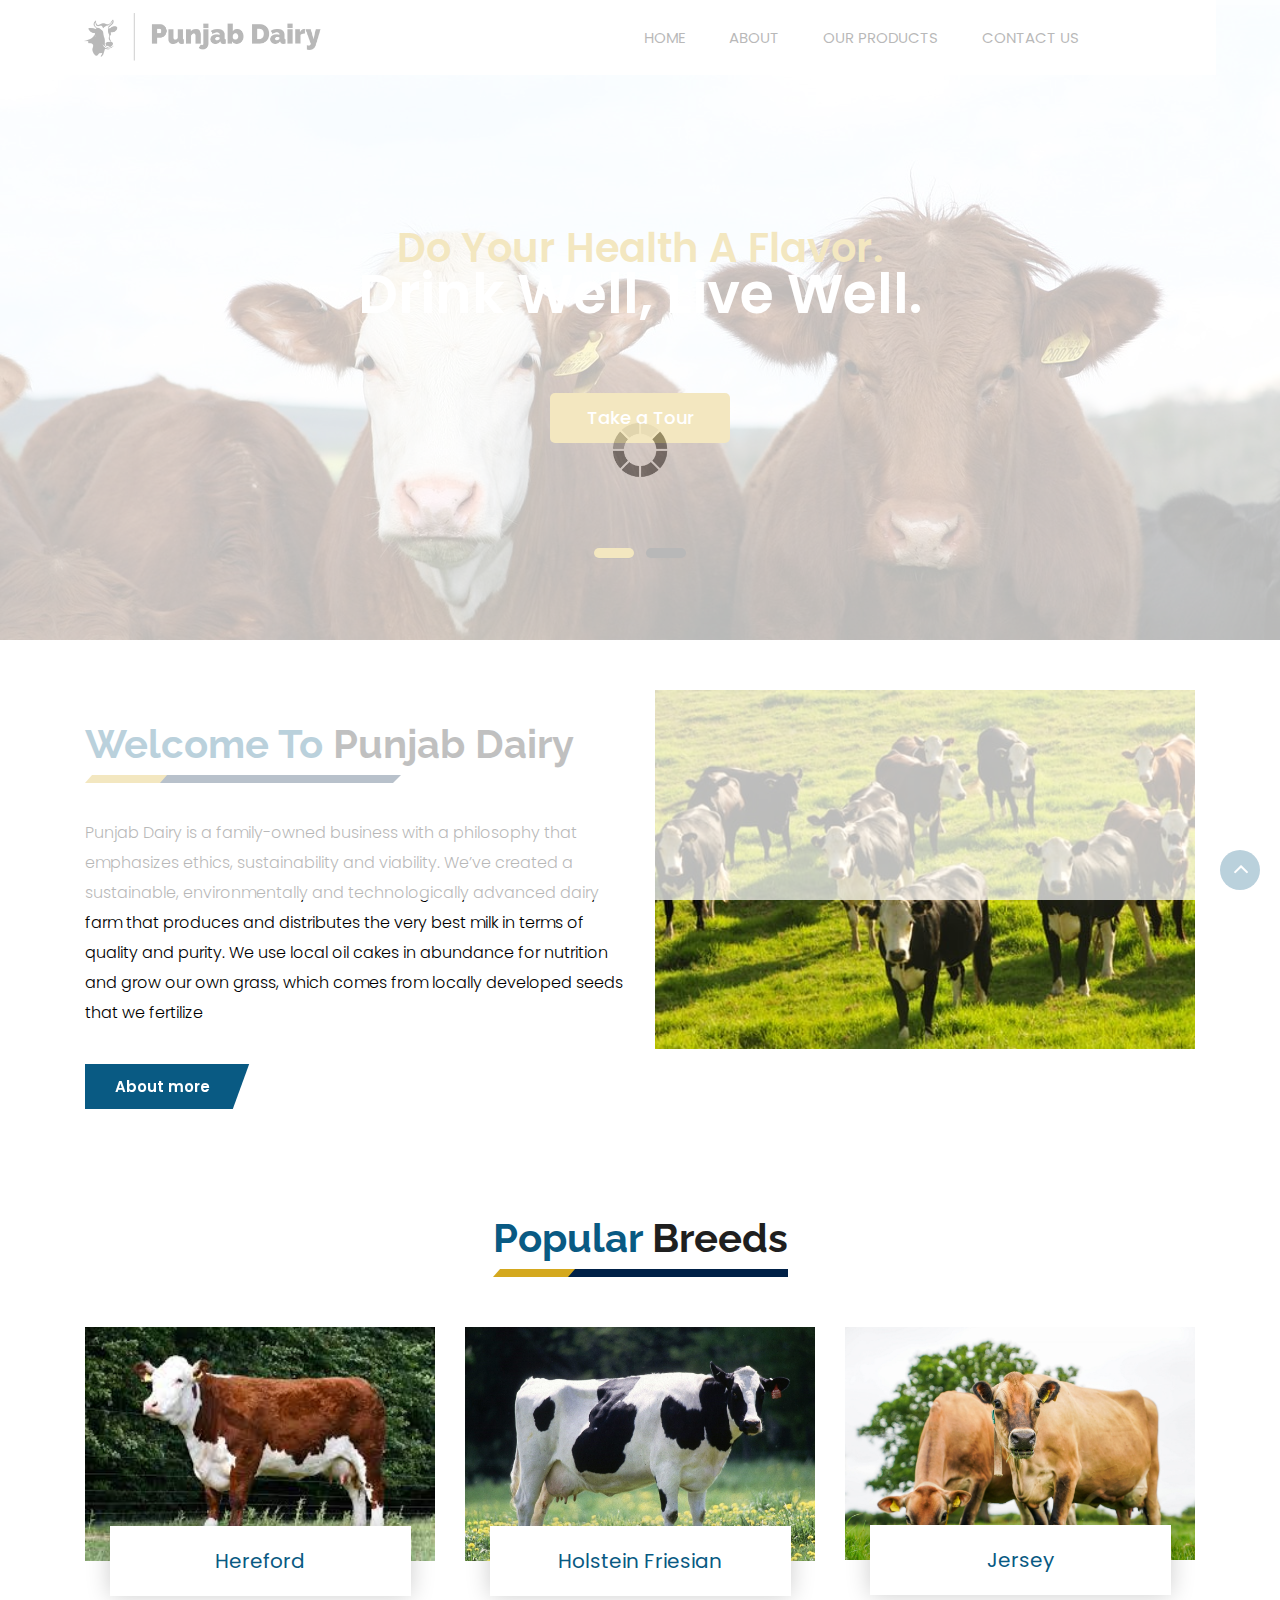
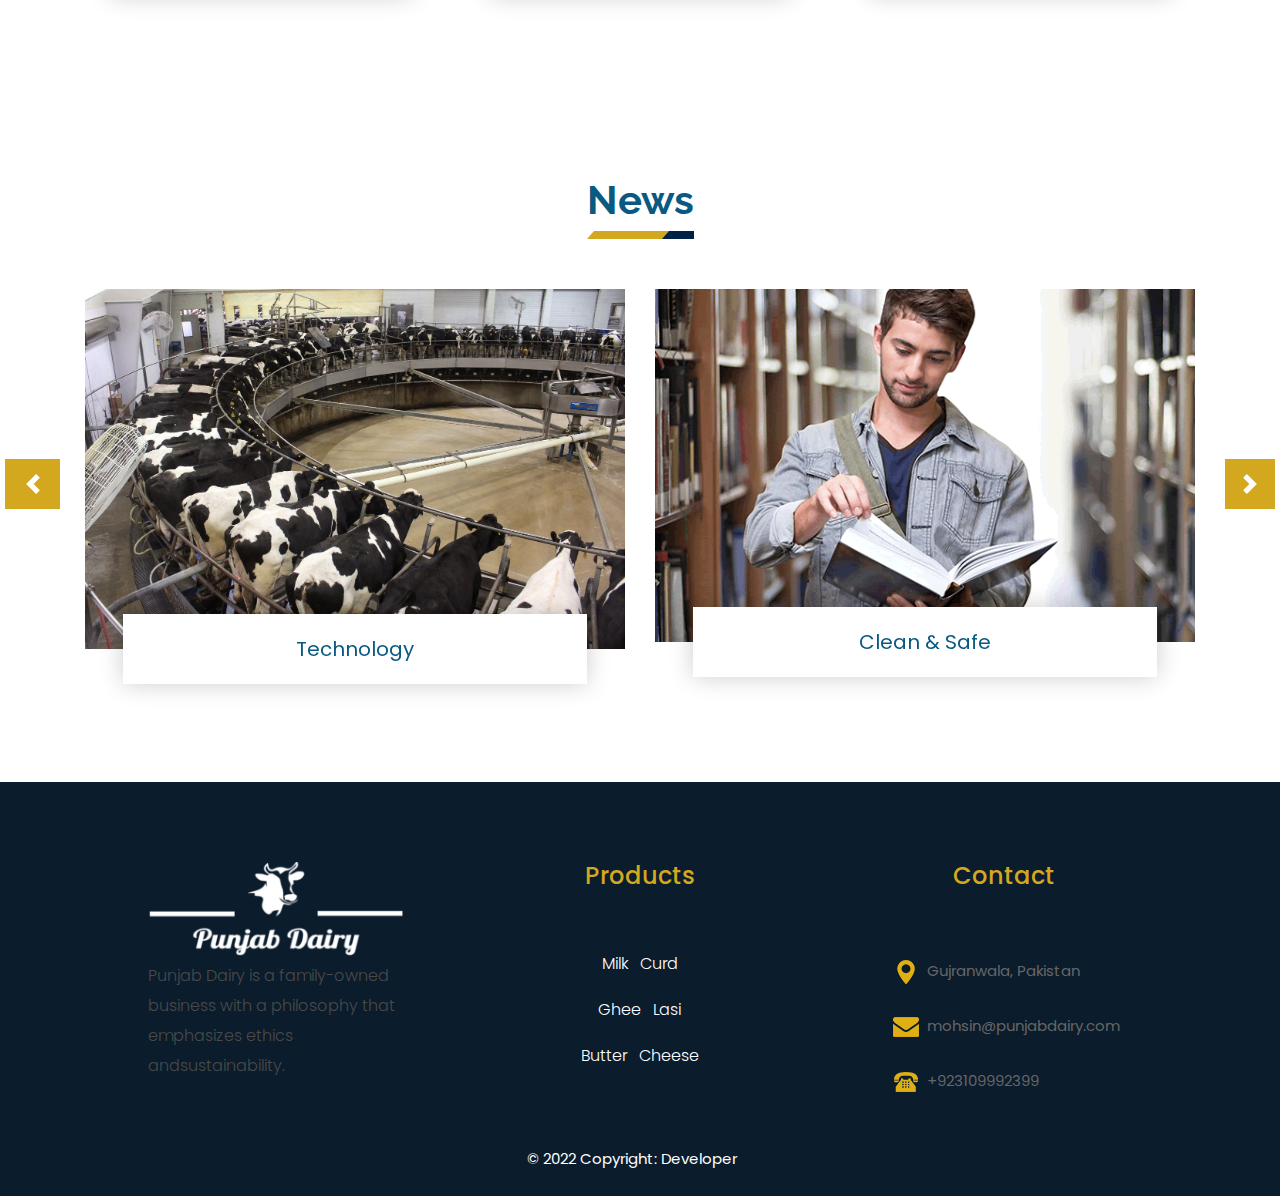
<file: index.html>
<!DOCTYPE html>
<html lang="en">
<!-- Basic -->

<head>
    <meta charset="utf-8">
    <meta http-equiv="X-UA-Compatible" content="IE=edge">

    <!-- Mobile Metas -->
    <meta name="viewport" content="width=device-width, minimum-scale=1.0, maximum-scale=1.0, user-scalable=no">

    <!-- Site Metas -->
    <title>Punjab Dairy</title>
    <link rel="icon" type="image/x-icon" href="images/footer_logo.png">
    <meta name="keywords" content="">
    <meta name="description" content="">
    <meta name="author" content="">

    <!-- Site Icons -->
    <link rel="shortcut icon" href="#" type="image/x-icon" />
    <link rel="apple-touch-icon" href="#" />

    <!-- Bootstrap CSS -->
    <link rel="stylesheet" href="css/bootstrap.min.css" />
    <!-- Pogo Slider CSS -->
    <link rel="stylesheet" href="css/pogo-slider.min.css" />
    <!-- Site CSS -->
    <link rel="stylesheet" href="css/style.css" />
    <!-- Responsive CSS -->
    <link rel="stylesheet" href="css/responsive.css" />
    <!-- Custom CSS -->
    <link rel="stylesheet" href="css/custom.css" />

    <!--[if lt IE 9]>
      <script src="https://oss.maxcdn.com/libs/html5shiv/3.7.0/html5shiv.js"></script>
      <script src="https://oss.maxcdn.com/libs/respond.js/1.4.2/respond.min.js"></script>
    <![endif]-->

</head>

<body id="home" data-spy="scroll" data-target="#navbar-wd" data-offset="98">

    <!-- LOADER -->
    <div id="preloader">
        <div class="loader">
            <img src="images/loader.gif" alt="#" />
        </div>
    </div>
    <!-- END LOADER -->
    <!-- ok -->
    <!-- Start header -->
    <header class="top-header">
        <nav class="navbar header-nav navbar-expand-lg">
            <div class="container-fluid">
                <a class="navbar-brand" href="index.html"><img src="images/logo.png" alt="image"></a>

                <div class="collapse navbar-collapse justify-content-end" id="navbar-wd">
                    <ul class="navbar-nav">
                        <li><a class="nav-link active" href="index.html">Home</a></li>
                        <li><a class="nav-link" href="about.html">About</a></li>
                        <li><a class="nav-link" href="products.html">Our Products</a></li>
						<li><a class="nav-link" href="contact.html">Contact us</a></li>
                    </ul>
                </div>
            </div>
        </nav>
    </header>
    <!-- End header -->

    <!-- Start Banner -->
    <div class="ulockd-home-slider">
        <div class="container-fluid">
            <div class="row">
                <div class="pogoSlider" id="js-main-slider">
                    <div class="pogoSlider-slide" style="background-image:url(images/cow1.png);">
                        <div class="container">
                            <div class="row">
                                <div class="col-md-12">
                                    <div class="slide_text">
                                        <h3><span  class="theme_color">Do Your Health A Flavor.
                                            </span><br>Drink Well, Live Well. </h3>
                                        
                                        <br>
                                        <div class="full center">
										    <a class="contact_bt" href="contact.html">Take a Tour</a>
										</div>
                                    </div>
                                </div>
                            </div>
                        </div>
                    </div>
                    <div class="pogoSlider-slide" style="background-image:url(images/cow2.png);">
                        <div class="container">
                            <div class="row">
                                <div class="col-md-12">
                                    <div class="slide_text">
                                        <h3><span span class="theme_color">Milk for a stronger tomorrow</span><br>you can have here</h3>
                                        
                                        <br>
                                        <div class="full center">
										    <a class="contact_bt" href="contact.html">Take a Tour</a>
										</div>
                                    </div>
                                </div>
                            </div>
                        </div>
                    </div>
                </div>
                <!-- .pogoSlider -->
            </div>
        </div>
    </div>
    <!-- End Banner -->

	<!-- section -->
    <div class="section margin-top_50">
        <div class="container">
            <div class="row">
                <div class="col-md-6 layout_padding_2">
                    <div class="full">
                        <div class="heading_main text_align_left">
						   <h2><span>Welcome To</span> Punjab Dairy</h2>
                        </div>
						<div class="full">
						  <p style="color: black;">Punjab Dairy is a family-owned business with a philosophy that emphasizes ethics, sustainability and viability. We’ve created a sustainable, environmentally and technologically advanced dairy farm that produces and distributes the very best milk in terms of quality and purity. We use local oil cakes in abundance for nutrition and grow our own grass, which comes from locally developed seeds that we fertilize
                        </p>
                        <!-- <label for="myfile">Select a file:</label>
                        <input type="file" id="myfile" name="myfile"> -->
						</div>
						<div class="full">
						   <a class="hvr-radial-out button-theme" href="#">About more</a>
						</div>
                    </div>
                </div>
				<div class="col-md-6">
                    <div class="full">
                        <img src="images/img2.jpg" alt="#" />
                    
                    </div>
                </div>
            </div>
        </div>
    </div>
	<!-- end section -->

	<!-- section -->
    <div class="section layout_padding">
        <div class="container">
            <div class="row">
                <div class="col-md-12">
                    <div class="full">
                        <div class="heading_main text_align_center">
						   <h2><span>Popular </span>Breeds</h2>
                        </div>
					  </div>
                </div>
				<div class="col-md-4">
                    <div class="full blog_img_popular">
                       <img class="img-responsive img-fluid h-100" src="images/p1.jpg" alt="#" /> 
					   <h4>Hereford</h4>
                    </div>
                </div>
				<div class="col-md-4">
                    <div class="full blog_img_popular">
                        <img class="img-responsive img-fluid" src="images/p2.jpg" alt="#" />
						<h4>Holstein Friesian </h4>
                    </div>
                </div>
				<div class="col-md-4">
                    <div class="full blog_img_popular">
                        <img class="img-responsive img-fluid" src="images/p3.png" alt="#" />
						<h4>Jersey </h4>
                    </div>
                </div>
            </div>
        </div>
    </div>
	<!-- end section -->



    <!-- section -->
    <div class="section layout_padding padding_bottom-0">
        <div class="container">
            <div class="row">
                <div class="col-md-12">
                    <div class="full">
                        <div class="heading_main text_align_center">
						   <h2><span>News</span></h2>
                        </div>
					  </div>
                </div>
			  </div>
               <div class="row">
                <div class="col-lg-12">
                    <div id="demo" class="carousel slide" data-ride="carousel">

                        <!-- The slideshow -->
                        <div class="carousel-inner">
                            <div class="carousel-item active">
                                <div class="row">
                                    <div class="col-lg-6 col-md-6 col-sm-12">
									   <div class="full blog_img_popular">
                                          <img class="img-responsive" src="images/img9.jpg" alt="#" />
										  <h4>Technology</h4>
										</div>
                                    </div>
                                   
                                    <div class="col-lg-6 col-md-6 col-sm-12">
                                        <div class="full blog_img_popular">
                                          <img class="img-responsive" src="images/img8.png" alt="#" />
										  <h4>Clean & Safe</h4>
										 
										</div>
                                    </div>
                                </div>
                            </div>
                            <div class="carousel-item">
                                <div class="row">
                                    <div class="col-lg-6 col-md-6 col-sm-12">
									   <div class="full blog_img_popular">
                                          <img class="img-responsive" src="images/img9.jpg" alt="#" />
										  <h4>Technology</h4>
										
										</div>
                                    </div>
                                    <div class="col-lg-6 col-md-6 col-sm-12">
                                        <div class="full blog_img_popular">
                                          <img class="img-responsive" src="images/img8.png" alt="#" />
										  <h4>Clean & Safe</h4>
										
										</div>
                                    </div>
                                </div>
                            </div>
                        </div>

                        <!-- Left and right controls -->
                        <a class="carousel-control-prev" href="#demo" data-slide="prev">
                            <span class="carousel-control-prev-icon"></span>
                        </a>
                        <a class="carousel-control-next" href="#demo" data-slide="next">
                            <span class="carousel-control-next-icon"></span>
                        </a>

                    </div>
                </div>

            </div>			  
           </div>
        </div>
	<!-- end section -->

    <footer class="page-footer font-small unique-color-dark bg-black" style="background-color: #0b1c2c;">


        <!-- Footer Links -->
        <div class="container text-center text-md-left" >
      
          <!-- Grid row -->
          <div class="row mt-5">
      
            <!-- Grid column -->
            <div class="col-md-4 col-lg-4 col-xl-3 mx-auto mb-4" style="margin-top: 7%;">

                <a href="index.html" class="footer-logo">
                    <img src="images/footer_logo.png" alt="footer_logo" class="img-fluid">
                </a>
                <p class="footer-info-text">
                    Punjab Dairy is a family-owned business with a philosophy that emphasizes ethics andsustainability.
                </p>

                 <!-- End Social link -->

     
            <!-- Grid column -->
      
        
          </div>

           <!-- Grid column -->
        <div class="col-md-3 col-lg-2 col-xl-2 mx-auto mb-4" style="margin-top: 7%;">
            <h6 class="h4  text-center" style="color: #d4a81e;">Products</h6>
           
            <p class="text-center mt-5">
              <a href="products.html" class="text-white ">Milk</a>
              <a href="products.html" class="text-white ml-2">Curd</a>
            </p>
            <p class="text-center ">
              <a href="products.html" class="text-white">Ghee</a>
              <a href="products.html" class="text-white ml-2">Lasi</a>
            </p>

            <p class="text-center ">
                <a href="products.html" class="text-white">Butter</a>
                <a href="products.html" class="text-white ml-2">Cheese</a>
              </p>

        </div>
        <!-- Grid column -->
                   <!-- Grid column -->
                   <div class="col-md-4 col-lg-3 col-xl-3 mx-auto mb-md-0 mb-4" style="margin-top: 7%;">
                    <h6 class="h4  text-center" style="color: #d4a81e;">Contact</h6>
                    
                    <ul class="full mt-5">
                      <li class=""><img class="ml-3 text-center" src="images/i5.png"><span class="ml-2 text_align_center">Gujranwala, Pakistan</li>
                        <br>
                      <li class=""><img class="ml-3 text-center" src="images/i6.png"><span class="ml-2 text-center">mohsin@punjabdairy.com</span></li>
                      <br>
                      <li class=""><img class="ml-3 text-center" src="images/i7.png"><span class="ml-2 text-center">+923109992399</span></li>
                    </ul>
                </div>
                   
 
        
                </div>

      
        </div>
        <!-- Footer Links -->
      
        <!-- Copyright -->
        <div class="footer-copyright text-center py-4 text-white mr-3">© 2022 Copyright:
          <a href="https://noman-8560.github.io/CV.github.io/cv.html" style="color: white;"> Developer</a>
        </div>
        <!-- Copyright -->
      
      </footer>
</footer>


    
    <!-- End Footer -->

    <a href="#" id="scroll-to-top" class="hvr-radial-out"><i class="fa fa-angle-up"></i></a>

    <!-- ALL JS FILES -->
    <script src="js/jquery.min.js"></script>
	<script src="js/popper.min.js"></script>
    <script src="js/bootstrap.min.js"></script>
    <!-- ALL PLUGINS -->
    <script src="js/jquery.magnific-popup.min.js"></script>
    <script src="js/jquery.pogo-slider.min.js"></script>
    <script src="js/slider-index.js"></script>
    <script src="js/smoothscroll.js"></script>
    <script src="js/form-validator.min.js"></script>
    <script src="js/contact-form-script.js"></script>
    <script src="js/isotope.min.js"></script>
    <script src="js/images-loded.min.js"></script>
    <script src="js/custom.js"></script>
	<script>
	/* counter js */

(function ($) {
	$.fn.countTo = function (options) {
		options = options || {};
		
		return $(this).each(function () {
			// set options for current element
			var settings = $.extend({}, $.fn.countTo.defaults, {
				from:            $(this).data('from'),
				to:              $(this).data('to'),
				speed:           $(this).data('speed'),
				refreshInterval: $(this).data('refresh-interval'),
				decimals:        $(this).data('decimals')
			}, options);
			
			// how many times to update the value, and how much to increment the value on each update
			var loops = Math.ceil(settings.speed / settings.refreshInterval),
				increment = (settings.to - settings.from) / loops;
			
			// references & variables that will change with each update
			var self = this,
				$self = $(this),
				loopCount = 0,
				value = settings.from,
				data = $self.data('countTo') || {};
			
			$self.data('countTo', data);
			
			// if an existing interval can be found, clear it first
			if (data.interval) {
				clearInterval(data.interval);
			}
			data.interval = setInterval(updateTimer, settings.refreshInterval);
			
			// initialize the element with the starting value
			render(value);
			
			function updateTimer() {
				value += increment;
				loopCount++;
				
				render(value);
				
				if (typeof(settings.onUpdate) == 'function') {
					settings.onUpdate.call(self, value);
				}
				
				if (loopCount >= loops) {
					// remove the interval
					$self.removeData('countTo');
					clearInterval(data.interval);
					value = settings.to;
					
					if (typeof(settings.onComplete) == 'function') {
						settings.onComplete.call(self, value);
					}
				}
			}
			
			function render(value) {
				var formattedValue = settings.formatter.call(self, value, settings);
				$self.html(formattedValue);
			}
		});
	};
	
	$.fn.countTo.defaults = {
		from: 0,               // the number the element should start at
		to: 0,                 // the number the element should end at
		speed: 1000,           // how long it should take to count between the target numbers
		refreshInterval: 100,  // how often the element should be updated
		decimals: 0,           // the number of decimal places to show
		formatter: formatter,  // handler for formatting the value before rendering
		onUpdate: null,        // callback method for every time the element is updated
		onComplete: null       // callback method for when the element finishes updating
	};
	
	function formatter(value, settings) {
		return value.toFixed(settings.decimals);
	}
}(jQuery));

jQuery(function ($) {
  // custom formatting example
  $('.count-number').data('countToOptions', {
	formatter: function (value, options) {
	  return value.toFixed(options.decimals).replace(/\B(?=(?:\d{3})+(?!\d))/g, ',');
	}
  });
  
  // start all the timers
  $('.timer').each(count);  
  
  function count(options) {
	var $this = $(this);
	options = $.extend({}, options || {}, $this.data('countToOptions') || {});
	$this.countTo(options);
  }
});
	</script>
</body>

</html>
</file>
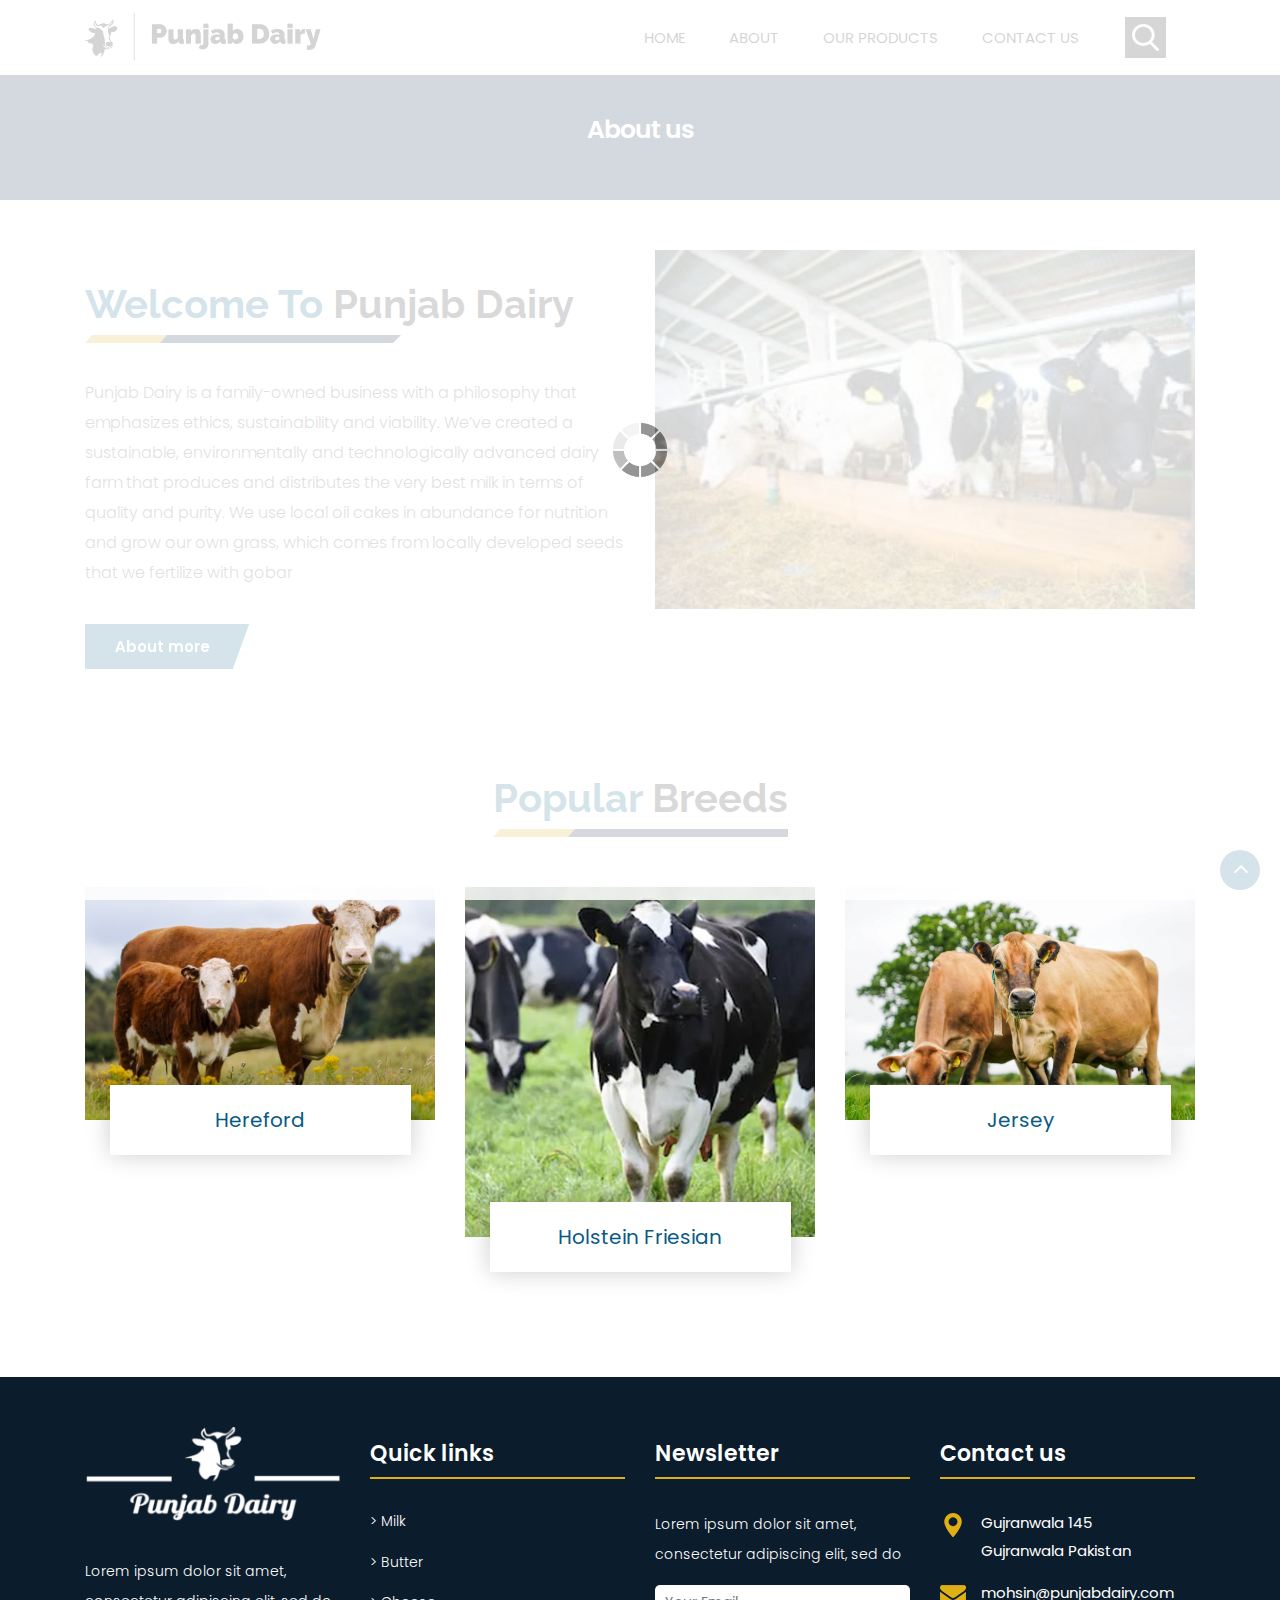
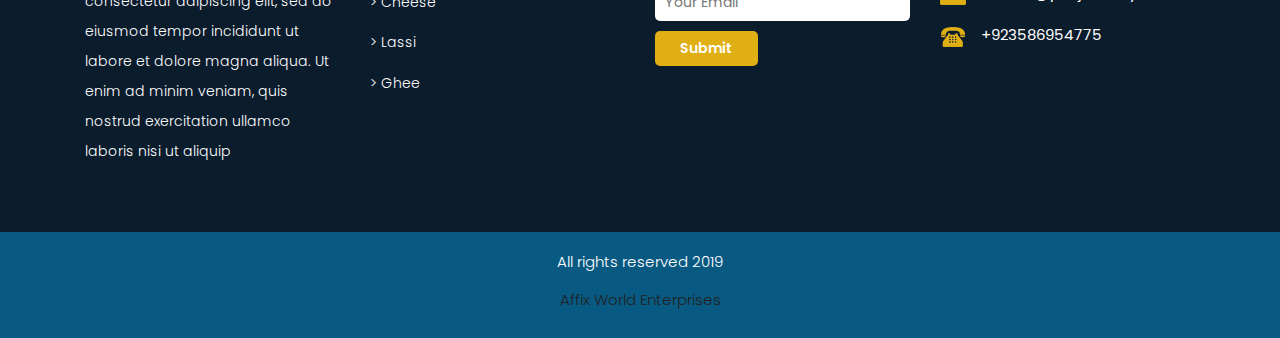
<file: about.html>
<!DOCTYPE html>
<html lang="en">
<!-- Basic -->

<head>
    <meta charset="utf-8">
    <meta http-equiv="X-UA-Compatible" content="IE=edge">

    <!-- Mobile Metas -->
    <meta name="viewport" content="width=device-width, minimum-scale=1.0, maximum-scale=1.0, user-scalable=no">

    <!-- Site Metas -->
    <title>Punjab Dairy</title>
    <meta name="keywords" content="">
    <meta name="description" content="">
    <meta name="author" content="">

    <!-- Site Icons -->
    <link rel="shortcut icon" href="#" type="image/x-icon" />
    <link rel="apple-touch-icon" href="#" />

    <!-- Bootstrap CSS -->
    <link rel="stylesheet" href="css/bootstrap.min.css" />
    <!-- Pogo Slider CSS -->
    <link rel="stylesheet" href="css/pogo-slider.min.css" />
    <!-- Site CSS -->
    <link rel="stylesheet" href="css/style.css" />
    <!-- Responsive CSS -->
    <link rel="stylesheet" href="css/responsive.css" />
    <!-- Custom CSS -->
    <link rel="stylesheet" href="css/custom.css" />

    <!--[if lt IE 9]>
      <script src="https://oss.maxcdn.com/libs/html5shiv/3.7.0/html5shiv.js"></script>
      <script src="https://oss.maxcdn.com/libs/respond.js/1.4.2/respond.min.js"></script>
    <![endif]-->

</head>

<body id="inner_page" data-spy="scroll" data-target="#navbar-wd" data-offset="98">

    <!-- LOADER -->
    <div id="preloader">
        <div class="loader">
            <img src="images/loader.gif" alt="#" />
        </div>
    </div>
    <!-- end loader -->
    <!-- END LOADER -->

    <!-- Start header -->
    <header class="top-header">
        <nav class="navbar header-nav navbar-expand-lg">
            <div class="container-fluid">
                <a class="navbar-brand" href="index.html"><img src="images/logo.png" alt="image"></a>
                <button class="navbar-toggler" type="button" data-toggle="collapse" data-target="#navbar-wd" aria-controls="navbar-wd" aria-expanded="false" aria-label="Toggle navigation">
                    <span></span>
                    <span></span>
                    <span></span>
                </button>
                <div class="collapse navbar-collapse justify-content-end" id="navbar-wd">
                    <ul class="navbar-nav">
                        <li><a class="nav-link active" href="index.html">Home</a></li>
                        <li><a class="nav-link" href="about.html">About</a></li>
                        <li><a class="nav-link" href="products.html">Our Products</a></li>
                        
						<li><a class="nav-link" href="contact.html">Contact us</a></li>
                    </ul>
                </div>
                <div class="search-box">
                    <input type="text" class="search-txt" placeholder="Search">
                    <a class="search-btn">
                        <img src="images/search_icon.png" alt="#" />
                    </a>
                </div>
            </div>
        </nav>
    </header>
    <!-- End header -->

	<!-- section -->
	
	<section class="inner_banner">
	  <div class="container">
	      <div class="row">
		      <div class="col-12">
			     <div class="full">
				     <h3>About us</h3>
				 </div>
			  </div>
		  </div>
	  </div>
	</section>
	
	<!-- end section -->
   
	<!-- section -->
    <div class="section margin-top_50">
        <div class="container">
            <div class="row">
                <div class="col-md-6 layout_padding_2">
                    <div class="full">
                        <div class="heading_main text_align_left">
						   <h2><span>Welcome To</span> Punjab Dairy</h2>
                        </div>
						<div class="full">
						  <p>Punjab Dairy is a family-owned business with a philosophy that emphasizes ethics, sustainability and viability. We’ve created a sustainable, environmentally and technologically advanced dairy farm that produces and distributes the very best milk in terms of quality and purity. We use local oil cakes in abundance for nutrition and grow our own grass, which comes from locally developed seeds that we fertilize with gobar</p>
						</div>
						<div class="full">
						   <a class="hvr-radial-out button-theme" href="#">About more</a>
						</div>
                    </div>
                </div>
				<div class="col-md-6">
                    <div class="full">
                        <img src="images/img2.png" alt="#" />
                    </div>
                </div>
            </div>
        </div>
    </div>
	<!-- end section -->
	<!-- section -->
    <div class="section layout_padding">
        <div class="container">
            <div class="row">
                <div class="col-md-12">
                    <div class="full">
                        <div class="heading_main text_align_center">
							<h2><span>Popular </span>Breeds</h2>
                        </div>
					  </div>
                </div>
				<div class="col-md-4">
                    <div class="full blog_img_popular">
                       <img class="img-responsive" src="images/p1.png" alt="#" /> 
					   <h4>Hereford </h4>
                    </div>
                </div>
				<div class="col-md-4">
                    <div class="full blog_img_popular">
                        <img class="img-responsive" src="images/p2.png" alt="#" />
						<h4>Holstein Friesian</h4>
                    </div>
                </div>
				<div class="col-md-4">
                    <div class="full blog_img_popular">
                        <img class="img-responsive" src="images/p3.png" alt="#" />
						<h4>Jersey </h4>
                    </div>
                </div>
            </div>
        </div>
    </div>
	<!-- end section -->
    <!-- Start Footer -->
    <footer class="footer-box">
        <div class="container">
		
		   <div class="row">
		   
		      <div class="col-xs-12 col-sm-6 col-md-6 col-lg-3">
			     <div class="footer_blog">
				    <div class="full margin-bottom_30">
					   <img src="images/footer_logo.png" alt="#" />
					 </div>
					 <div class="full white_fonts">
					    <p>Lorem ipsum dolor sit amet, consectetur adipiscing elit, sed do eiusmod tempor incididunt ut labore et dolore magna aliqua. 
						Ut enim ad minim veniam, quis nostrud exercitation ullamco laboris nisi ut aliquip </p>
					 </div>
				 </div>
			  </div>
			  
			  <div class="col-xs-12 col-sm-6 col-md-6 col-lg-3">
			       <div class="footer_blog footer_menu white_fonts">
						    <h3>Quick links</h3>
						    <ul> 
								<li><a href="#">> Milk</a></li>
								<li><a href="#">> Butter</a></li>
								<li><a href="#">> Cheese</a></li>
								<li><a href="#">> Lassi</a></li>
								<li><a href="#">> Ghee</a></li>
							  </ul>
						 </div>
				 </div>
				 
				 <div class="col-xs-12 col-sm-6 col-md-6 col-lg-3">
				 <div class="footer_blog full white_fonts">
						     <h3>Newsletter</h3>
							 <p>Lorem ipsum dolor sit amet, consectetur adipiscing elit, sed do</p>
							 <div class="newsletter_form">
							    <form action="index.html">
								   <input type="email" placeholder="Your Email" name="#" required />
								   <button>Submit</button>
								</form>
							 </div>
						 </div>
					</div>	 
			  
			  <div class="col-xs-12 col-sm-6 col-md-6 col-lg-3">
				 <div class="footer_blog full white_fonts">
						     <h3>Contact us</h3>
							 <ul class="full">
								<li><img src="images/i5.png"><span>Gujranwala 145<br>Gujranwala Pakistan</span></li>
								<li><img src="images/i6.png"><span>mohsin@punjabdairy.com</span></li>
								<li><img src="images/i7.png"><span>+923586954775</span></li>
							 </ul>
						 </div>
					</div>	 
			  
		   </div>
		
        </div>
    </footer>
    <!-- End Footer -->

    <div class="footer_bottom">
        <div class="container">
            <div class="row">
                <div class="col-12">
                    <p class="crp">All rights reserved 2019<a class="nav-link active" href="">Affix World Enterprises</a></p>
                </div>
            </div>
        </div>
    </div>

    <a href="#" id="scroll-to-top" class="hvr-radial-out"><i class="fa fa-angle-up"></i></a>

    <!-- ALL JS FILES -->
    <script src="js/jquery.min.js"></script>
	<script src="js/popper.min.js"></script>
    <script src="js/bootstrap.min.js"></script>
    <!-- ALL PLUGINS -->
    <script src="js/jquery.magnific-popup.min.js"></script>
    <script src="js/jquery.pogo-slider.min.js"></script>
    <script src="js/slider-index.js"></script>
    <script src="js/smoothscroll.js"></script>
    <script src="js/form-validator.min.js"></script>
    <script src="js/contact-form-script.js"></script>
    <script src="js/isotope.min.js"></script>
    <script src="js/images-loded.min.js"></script>
    <script src="js/custom.js"></script>
	<script>
	/* counter js */

(function ($) {
	$.fn.countTo = function (options) {
		options = options || {};
		
		return $(this).each(function () {
			// set options for current element
			var settings = $.extend({}, $.fn.countTo.defaults, {
				from:            $(this).data('from'),
				to:              $(this).data('to'),
				speed:           $(this).data('speed'),
				refreshInterval: $(this).data('refresh-interval'),
				decimals:        $(this).data('decimals')
			}, options);
			
			// how many times to update the value, and how much to increment the value on each update
			var loops = Math.ceil(settings.speed / settings.refreshInterval),
				increment = (settings.to - settings.from) / loops;
			
			// references & variables that will change with each update
			var self = this,
				$self = $(this),
				loopCount = 0,
				value = settings.from,
				data = $self.data('countTo') || {};
			
			$self.data('countTo', data);
			
			// if an existing interval can be found, clear it first
			if (data.interval) {
				clearInterval(data.interval);
			}
			data.interval = setInterval(updateTimer, settings.refreshInterval);
			
			// initialize the element with the starting value
			render(value);
			
			function updateTimer() {
				value += increment;
				loopCount++;
				
				render(value);
				
				if (typeof(settings.onUpdate) == 'function') {
					settings.onUpdate.call(self, value);
				}
				
				if (loopCount >= loops) {
					// remove the interval
					$self.removeData('countTo');
					clearInterval(data.interval);
					value = settings.to;
					
					if (typeof(settings.onComplete) == 'function') {
						settings.onComplete.call(self, value);
					}
				}
			}
			
			function render(value) {
				var formattedValue = settings.formatter.call(self, value, settings);
				$self.html(formattedValue);
			}
		});
	};
	
	$.fn.countTo.defaults = {
		from: 0,               // the number the element should start at
		to: 0,                 // the number the element should end at
		speed: 1000,           // how long it should take to count between the target numbers
		refreshInterval: 100,  // how often the element should be updated
		decimals: 0,           // the number of decimal places to show
		formatter: formatter,  // handler for formatting the value before rendering
		onUpdate: null,        // callback method for every time the element is updated
		onComplete: null       // callback method for when the element finishes updating
	};
	
	function formatter(value, settings) {
		return value.toFixed(settings.decimals);
	}
}(jQuery));

jQuery(function ($) {
  // custom formatting example
  $('.count-number').data('countToOptions', {
	formatter: function (value, options) {
	  return value.toFixed(options.decimals).replace(/\B(?=(?:\d{3})+(?!\d))/g, ',');
	}
  });
  
  // start all the timers
  $('.timer').each(count);  
  
  function count(options) {
	var $this = $(this);
	options = $.extend({}, options || {}, $this.data('countToOptions') || {});
	$this.countTo(options);
  }
});
	</script>
</body>

</html>
</file>
<file: css/style.css>
/*------------------------------------------------------------------ 
    IMPORT FONTS 
-------------------------------------------------------------------*/

@import url('https://fonts.googleapis.com/css?family=Poppins:100,100i,200,200i,300,300i,400,400i,500,500i,600,600i,700,700i,800,800i,900,900i');
@import url('https://fonts.googleapis.com/css?family=Montserrat:100,100i,200,200i,300,300i,400,400i,500,500i,600,600i,700,700i,800,800i');
@import url('https://fonts.googleapis.com/css?family=Great+Vibes');
@import url('https://fonts.googleapis.com/css?family=Raleway:100,100i,200,200i,300,300i,400,400i,500,500i,600,600i,700,700i,800,800i,900,900i');

/*------------------------------------------------------------------ 
    IMPORT FILES 
-------------------------------------------------------------------*/

@import url(animate.css);
@import url(font-awesome.min.css);
@import url(magnific-popup.css);
@import url(responsiveslides.css);
@import url(timeline.css);
@import url(flaticon.css);

/*------------------------------------------------------------------ 
    SKELETON
-------------------------------------------------------------------*/

body {
	color: #666666;
	font-size: 15px;
	font-family: 'Poppins', sans-serif;
	line-height: 1.80857;
	overflow-x: hidden !important;
}

a {
	color: #1f1f1f;
	text-decoration: none !important;
	outline: none !important;
	-webkit-transition: all .3s ease-in-out;
	-moz-transition: all .3s ease-in-out;
	-ms-transition: all .3s ease-in-out;
	-o-transition: all .3s ease-in-out;
	transition: all .3s ease-in-out;
}

h1,
h2,
h3,
h4,
h5,
h6 {
	letter-spacing: 0;
	font-weight: normal;
	position: relative;
	padding: 0 0 10px 0;
	font-weight: normal;
	line-height: 120% !important;
	color: #1f1f1f;
	margin: 0
}

h1 {
	font-size: 24px
}

h2 {
	font-size: 22px
}

h3 {
	font-size: 18px
}

h4 {
	font-size: 21px;
	color: #07528d;
	margin-top: 25px;
}

h5 {
	font-size: 14px
}

h6 {
	font-size: 13px
}

h1 a,
h2 a,
h3 a,
h4 a,
h5 a,
h6 a {
	color: #212121;
	text-decoration: none!important;
	opacity: 1
}

h1 a:hover,
h2 a:hover,
h3 a:hover,
h4 a:hover,
h5 a:hover,
h6 a:hover {
	opacity: .8
}

a {
	color: #1f1f1f;
	text-decoration: none;
	outline: none;
}

.dark_bg {
	background: #000;
}

.padding_left_right {
	padding-left: 30px;
	padding-right: 30px;
}

a,
.btn {
	text-decoration: none !important;
	outline: none !important;
	-webkit-transition: all .3s ease-in-out;
	-moz-transition: all .3s ease-in-out;
	-ms-transition: all .3s ease-in-out;
	-o-transition: all .3s ease-in-out;
	transition: all .3s ease-in-out;
}

.btn-custom {
	margin-top: 20px;
	background-color: transparent !important;
	border: 2px solid #ddd;
	padding: 12px 40px;
	font-size: 16px;
}

.lead {
	font-size: 18px;
	line-height: 30px;
	color: #767676;
	margin: 0;
	padding: 0;
}

blockquote {
	margin: 20px 0 20px;
	padding: 30px;
}

ul,
li,
ol {
	list-style: none;
	margin: 0px;
	padding: 0px;
}

button:focus {
	outline: none;
}

.form-control::-moz-placeholder {
	color: #ffffff;
	opacity: 1;
}


/*------------------------------------------------------------------ 
   LOADER 
-------------------------------------------------------------------*/

#preloader {
	width: 100%;
	height: 100%;
	top: 0;
	right: 0;
	bottom: 0;
	left: 0;
	z-index: 11000;
	position: fixed;
	display: block;
	display: flex;
	justify-content: center;
	align-items: center;
	background: #fff;
}

.loader {
    display: block;
    flex-wrap: wrap;
    width: 250px;
    height: auto;
    -webkit-transform-style: preserve-3d;
}

.loader img {
    width: 100%;
    height: auto;
}

.box {
	position: absolute;
	top: 0;
	left: 0;
	width: 75px;
	height: 75px;
	background-image: none;
	background-size: auto auto;
	background-image: none;
	-webkit-animation: move 2s ease-in-out infinite both;
	animation: move 2s ease-in-out infinite both;
	animation-delay: 0s;
	animation-delay: 0s;
	animation-delay: 0s;
	background-image: url('../images/gb.png');
	background-size: 100% 100%;
}

.box:nth-child(1) {
	-webkit-animation-delay: -1s;
	animation-delay: -1s;
}

.box:nth-child(2) {
	-webkit-animation-delay: -2s;
	animation-delay: -2s;
}

.box:nth-child(3) {
	-webkit-animation-delay: -3s;
	animation-delay: -3s;
}

@-webkit-keyframes move {
	0%,
	100% {
		-webkit-transform: none;
		transform: none;
	}
	12.5% {
		-webkit-transform: translate(40px, 0);
		transform: translate(40px, 0);
	}
	25% {
		-webkit-transform: translate(80px, 0);
		transform: translate(80px, 0);
	}
	37.5% {
		-webkit-transform: translate(80px, 40px);
		transform: translate(80px, 40px);
	}
	50% {
		-webkit-transform: translate(80px, 40px);
		transform: translate(80px, 40px);
	}
	62.5% {
		-webkit-transform: translate(30px, 60px);
		transform: translate(30px, 60px);
	}
	75% {
		-webkit-transform: translate(0, 80px);
		transform: translate(0, 40px);
	}
	87.5% {
		-webkit-transform: translate(0, 40px);
		transform: translate(0, 40px);
	}
}

@keyframes move {
	0%,
	100% {
		-webkit-transform: none;
		transform: none;
	}
	12.5% {
		-webkit-transform: translate(40px, 0);
		transform: translate(40px, 0);
	}
	25% {
		-webkit-transform: translate(80px, 0);
		transform: translate(80px, 0);
	}
	37.5% {
		-webkit-transform: translate(80px, 40px);
		transform: translate(80px, 40px);
	}
	50% {
		-webkit-transform: translate(80px, 80px);
		transform: translate(80px, 80px);
	}
	62.5% {
		-webkit-transform: translate(40px, 80px);
		transform: translate(40px, 80px);
	}
	75% {
		-webkit-transform: translate(0, 80px);
		transform: translate(0, 80px);
	}
	87.5% {
		-webkit-transform: translate(0, 40px);
		transform: translate(0, 40px);
	}
}

#scroll-to-top {
	width: 40px;
	height: 40px;
	position: fixed;
	bottom: 10px;
	right: 20px;
	display: flex !important;
	justify-content: center;
	font-size: 25px;
	border-radius: 0;
	transition: .2s;
	letter-spacing: 1px;
	text-align: center;
	line-height: 40px;
	color: #ffffff;
	font-weight: 900;
	border-radius: 100%;
}

#scroll-to-top i.fa.fa-angle-up {
    position: relative;
    top: 6px;
    left: 6px;
}

.padding_bottom-0 {
	padding-bottom: 0 !important;
}

/*------------------------------------------------------------------ HEADER -------------------------------------------------------------------*/

.top-header .navbar {
	padding: 5px 0px;
}

.top-header {
    position: absolute;
    top: 0px;
    left: 0px;
    z-index: 20;
    background-position: left;
    background-repeat: no-repeat;
    background-color: #fff;
    background-size: auto 100%;
    width: 90%;
    margin: 0 5%;
}

.top-header .navbar .navbar-collapse ul li a {
	text-transform: uppercase;
	font-size: 15px;
	padding: 7px 20px;
	position: relative;
	font-weight: 400;
	overflow: hidden;
	color: #000;
}

a.navbar-brand {
    left: 0;
    position: relative;
}

a.navbar-brand img {
    height: 55px;
}

.top-header .navbar .navbar-collapse ul li a.active {}
.top-header .navbar .navbar-collapse ul li a:hover,
.top-header .navbar .navbar-collapse ul li a:focus {
	background: transparent;
	color: #d4a81e;
}

.search_icon.nav-link img {
	width: 25px;
}

.top-header .navbar .navbar-collapse ul li {
	margin: 0 2px;
}

.top-header.fixed-menu {
    width: 100%;
    position: fixed;
    box-shadow: 0px 3px 6px 3px rgba(0, 0, 0, 0.06);
    -webkit-animation-duration: 1s;
    animation-duration: 1s;
    -webkit-animation-fill-mode: both;
    animation-fill-mode: both;
    -webkit-animation-name: fadeInDown;
    animation-name: fadeInDown;
    background: #fff;
    z-index: 20;
    margin: 0;
}

.navbar-toggler {
	border: 2px solid #d4a81e !important;
	border-radius: 0;
	margin: 15px 15px;
	padding: 8px 8px;
	-webkit-transition: all 0.2s linear;
	-moz-transition: all 0.2s linear;
	-o-transition: all 0.2s linear;
	transition: all 0.2s linear;
}

.navbar-toggler span {
	background: #d4a81e;
	display: block;
	width: 22px;
	height: 2px;
	margin: 0 auto;
	margin-top: 0px;
	margin-top: 0px;
	-webkit-border-radius: 1px;
	-moz-border-radius: 1px;
	border-radius: 1px;
	-webkit-transition: all 0.2s linear;
	-moz-transition: all 0.2s linear;
	-o-transition: all 0.2s linear;
	transition: all 0.2s linear;
}

.navbar-toggler span+span {
	margin-top: 5px;
}

.navbar-toggler:hover {
	border: 2px solid #d4a81e;
}

.navbar-toggler:hover span {
	background: #d4a81e;
}

.tab_menu {
    overflow: scroll;
}
.tab_menu ul {
    width: 950px;
}
.full > img {
    width: 100%;
}
.blog_img_popular {
    margin-bottom: 30px;
}
/* search bar */

.search-box {
	position: absolute;
	top: 0;
	right: 50px;
	height: auto;
	padding: 0;
	margin-top: 17px;
}

.search-box:hover .search-txt {
	width: 240px;
	padding: 0 10px;
}

.top-header #navbar-wd {
	padding-right: 100px;
}

.search-btn {
	float: right;
	width: 41px;
	height: 41px;
	background: transparent;
	display: flex;
	justify-content: center;
	align-items: center;
	background: #111;
}

.search-txt {
	border: none;
	outline: none;
	float: left;
	padding: 0;
	color: #000;
	font-size: 14px;
	line-height: 41px;
	width: 0;
	transition: width 400ms;
	background: #fff;
	padding: 0;
	font-weight: 300;
}

.theme_color {
	color: #d4a81e;
}


/*------------------------------------------------------------------ Banner -------------------------------------------------------------------*/

.home-slider {
	position: relative;
	height: 540px;
}

.lbox-caption {
	display: table;
	height: 100% !important;
	width: 100% !important;
	left: 0 !important;
}

.lbox-caption {
	position: absolute;
	margin: 0 auto;
	left: 0;
	right: 0;
	z-index: 10;
}

.lbox-details {
	display: table-cell;
	text-align: center;
	vertical-align: middle;
	position: absolute;
	top: 0px;
	left: 0;
	right: 0;
	height: 100%;
	padding: 22% 0%;
}

.lbox-details::before {
	content: "";
	position: absolute;
	top: 0px;
	left: 0px;
	width: 100%;
	height: 100%;
	z-index: 2;
}

.lbox-details h1 {
	font-size: 54px;
	font-family: 'Montserrat', sans-serif;
	color: #ffffff;
	font-weight: 600;
	position: relative;
	z-index: 3;
}

.lbox-details h2 {
	font-size: 48px;
	color: #ffffff;
	font-weight: 300;
	position: relative;
	z-index: 3;
}

.lbox-details p {
	color: #ffffff;
	position: relative;
	z-index: 3;
}

.lbox-details p strong {
	color: #70c6eb;
	font-size: 40px;
	font-family: 'Montserrat', sans-serif;
}

.lbox-details a.btn {
	background: #ffffff;
	padding: 10px 20px;
	font-size: 20px;
	text-transform: capitalize;
	color: #3a4149;
	border-radius: 0px;
	position: relative;
	z-index: 3;
}

.lbox-details a.btn:hover {
	background: #70c6eb;
}

.pogoSlider-nav-btn {
	background: #000;
}

.pogoSlider-nav-btn--selected {
	background: #d4a81e !important;
}

.pogoSlider--navBottom .pogoSlider-nav {
    bottom: 75px;
}

.pogoSlider--dirCenterHorizontal .pogoSlider-dir-btn {
	display: none;
}

.img-responsive {
	max-width: 100%;
}

.slide_text h3 {
    font-size: 55px;
    font-weight: 600;
    padding: 0;
    line-height: 45px !important;
    text-align: center;
    color: #fff;
}

.slide_text h3 span {
    font-size: 40px;
}

.slide_text h4 {
    font-size: 30px;
    font-weight: 300;
    margin: 10px 0 0 0;
    padding: 0;
    text-transform: uppercase;
    text-align: center;
    color: #fff;
}

.slide_text p {
    color: #d4a81e;
    font-size: 20px;
    font-weight: 300;
    padding-top: 0;
    line-height: normal;
    margin-bottom: 0;
}

.contact_bt {
    width: 180px;
    height: 50px;
    background: #d4a81e;
    color: #fff;
    float: left;
    line-height: 50px;
    text-align: center;
    font-size: 18px;
    font-weight: 500;
    margin-top: 50px;
    border-radius: 5px;
}

.contact_bt:hover,
.contact_bt:focus {
    color: #fff;
}

.dark_bg .contact_bt {
    margin-top: 30px;
}

.slide_text {
    margin-top: 220px;
    padding-left: 0;
}

.tab_menu {
    width: 100%;
    height: 110px;
    background: #fff;
    float: left;
    border-radius: 10px;
    margin-top: -50px;
    position: relative;
    z-index: 9;
    box-shadow: 0px 0 14px 0 rgba(0,0,0,.3);
    overflow: hidden;
    padding: 0 30px;
}

.tab_menu ul li:nth-child(7),.tab_menu ul li:nth-child(5) {
    background: #002147;
    transform: skew(-30deg);
	color:#fff;
}

.tab_menu ul li:nth-child(6) {
    background: #d4a81e;
    transform: skew(-30deg);
	color:#fff;
}

.tab_menu ul li:nth-child(7) a,.tab_menu ul li:nth-child(5) a {
    transform: skew(30deg);
	float: left;
	color: #fff;
}

.tab_menu ul li:nth-child(6) a {
    transform: skew(30deg);
	float: left;
	color: #fff;
}

.tab_menu ul li span {
    font-size: 17px;
    font-weight: 500;
    text-align: center;
    width: 100%;
    float: left;
}

.tab_menu ul li {
    width: 14.25%;
    float: left;
    padding: 25px 0;
    display: flex;
    justify-content: center;
}

span.icon {
    float: left;
    width: 100%;
    text-align: center;
}

span.icon img {
    height: 35px;
}

/*------------------------------------------------------------------ About -------------------------------------------------------------------*/

.tooltip-1 {
	display: inline-block;
	position: relative;
	color: #70c6eb;
	opacity: 1;
}

.tooltip__wave {
	width: 30%;
	height: 20px;
	position: absolute;
	bottom: -10px;
	left: 0;
	right: 0px;
	margin: 0 auto;
	overflow: hidden;
}

.tooltip__wave span {
	position: absolute;
	left: -100%;
	width: 200%;
	height: 100%;
	background: url(../images/wave.svg) repeat-x center center;
	background-size: 50% auto;
}

.about-box {
	padding: 70px 0px;
}

.title-box {
	text-align: center;
	margin-bottom: 30px;
}

.title-box h2 {
	font-size: 75px;
	font-family: 'Great Vibes', cursive;
	color: #e91327;
	font-weight: 400;
	padding: 0;
}

.title-box h2 span {
	color: #70c6eb;
	text-decoration: underline;
}

.about-main-info h2 span {
	color: #70c6eb;
	text-decoration: underline;
}

.about-main-info {
	margin-bottom: 30px;
}

.about-m {}

.about-img {
	padding: 30px 0px;
}

.about-img img {
	border-radius: 10px;
}

.about-m ul {
	display: block;
	text-align: center;
	padding-bottom: 30px;
}

.about-m ul li {
	display: inline-block;
	text-align: center;
}

.about-m ul li a {
	background: #528780;
	color: #ffffff;
	width: 38px;
	height: 38px;
	text-align: center;
	line-height: 38px;
	display: block;
	border-radius: 50px;
	margin: 0px 5px;
}

.about-m ul li a:hover {
	background: #333333;
	color: #ffffff;
}

.about-main-info h2 {
	font-size: 45px;
	color: #e91327;
	font-weight: 600;
}

.about-main-info a {
	border-radius: 2px;
	transition: .2s;
	padding: 10px 25px;
	background: #e91327;
	color: #ffffff;
	font-weight: 300;
	font-size: 15px;
	border-radius: 0 15px;
	margin-top: 10px;
}

.about-main-info a:hover {
	color: #ffffff;
}

.about-main-info div.full>img {
	height: 500px;
}

.hvr-radial-out {
    display: inline-block;
    vertical-align: middle;
    -webkit-transform: perspective(1px) translateZ(0);
    transform: perspective(1px) translateZ(0);
    box-shadow: 0 0 1px rgba(0, 0, 0, 0);
    position: relative;
    overflow: hidden;
    background: #095a83;
    -webkit-transition-property: color;
    transition-property: color;
    -webkit-transition-duration: 0.3s;
    transition-duration: 0.3s;
    color: #fff;
    float: left;
    width: 165px;
    height: 45px;
    text-align: center;
    line-height: 45px;
    margin-top: 20px;
    font-weight: 600;
    text-indent: -10px;
}

.hvr-radial-out:after {
    content: "";
    display: flex;
    width: 25px;
    height: 100px;
    background: #fff;
    position: absolute;
    z-index: 11;
    top: 0;
    right: -6px;
    transform: skew(-20deg);
}

.hvr-radial-out::before {
	content: "";
	position: absolute;
	z-index: -1;
	top: 0;
	left: 0;
	right: 0;
	bottom: 0;
	background: #070500;
	border-radius: 100%;
	-webkit-transform: scale(0);
	transform: scale(0);
	-webkit-transition-property: transform;
	transition-property: transform;
	-webkit-transition-duration: 0.3s;
	transition-duration: 0.3s;
	-webkit-transition-timing-function: ease-out;
	transition-timing-function: ease-out;
}

.hvr-radial-out:hover::before,
.hvr-radial-out:focus::before,
.hvr-radial-out:active::before {
	-webkit-transform: scale(2);
	transform: scale(2);
}

a.hvr-radial-out:hover,
a.hvr-radial-out:focus {
	color: #fff;
}

a#scroll-to-top::after {
    display: none;
}

.silver_bg .hvr-radial-out:after {
    background: #eee;
}

/*------------------------------------------------------------------ Services -------------------------------------------------------------------*/

.service_blog {
    float: left;
    width: 100%;
    border: solid #555 1px;
    padding: 30px;
    margin-top: 30px;
    transition: ease all 0.2s;
}

.service_blog:hover, .service_blog:focus {
    box-shadow: 0 0 30px 0 rgba(0,0,0,.2);
    transform: scale(1.02);
}

.service_blog h4 {
    font-weight: 600;
    text-transform: uppercase;
    font-size: 18px;
    border-bottom: solid #222 2px;
    color: #222;
    margin-bottom: 15px;
}

.effect-service {
	position: relative;
	height: auto;
	text-align: center;
	cursor: pointer;
	border: 8px solid #eee;
	margin-bottom: 30px;
}

figure.effect-service {
	background: -webkit-linear-gradient(-45deg, #EC65B7 0%, #05E0D8 100%);
	background: linear-gradient(-45deg, #EC65B7 0%, #05E0D8 100%);
}

figure img {
	position: relative;
	display: block;
	min-height: 100%;
	max-width: 100%;
	opacity: 0.8;
}

figure.effect-service img {
	opacity: 0.85;
	-webkit-transition: opacity 0.35s;
	transition: opacity 0.35s;
}

figure figcaption,
.grid figure figcaption>a {
	position: absolute;
	top: 0;
	left: 0;
	width: 100%;
	height: 100%;
}

figure figcaption {
	padding: 10px;
	color: #fff;
	text-transform: capitalize;
	font-size: 1.25em;
	-webkit-backface-visibility: hidden;
	backface-visibility: hidden;
}

figure.effect-service h2 {
	padding: 20px;
	width: 50%;
	height: 50%;
	text-align: left;
	-webkit-transition: -webkit-transform 0.35s;
	transition: transform 0.35s;
	-webkit-transform: translate3d(10px, 10px, 0);
	transform: translate3d(10px, 10px, 0);
}

figure.effect-service h2 {
	background: #e91327;
	padding: 13px;
	width: 94%;
	height: 58px;
	border: 0;
	margin: 0;
	font-weight: 200;
	font-size: 34px;
	color: #ffffff;
	text-align: center;
	font-family: 'Great Vibes', cursive;
}

figure.effect-service p {
	padding: 15px;
	width: 100%;
	height: 80%;
	font-size: 14px;
	border: 2px solid #fff;
	margin: 0;
	font-weight: 300;
	display: none;
}

figure.effect-service p {
	float: right;
	padding: 20px;
	text-align: left;
	opacity: 0;
	-webkit-transition: opacity 0.35s, -webkit-transform 0.35s;
	transition: opacity 0.35s, transform 0.35s;
	-webkit-transform: translate3d(-50%, -50%, 0);
	transform: translate3d(-50%, -50%, 0);
}

figure figcaption>a {
	z-index: 1000;
	text-indent: 200%;
	white-space: nowrap;
	font-size: 0;
	opacity: 0;
}

figure.effect-service:hover img {
	opacity: 0.6;
}

figure.effect-service:hover p {
	opacity: 1;
}

figure.effect-service:hover {
	border: 8px solid #e91327;
}


/*------------------------------------------------------------------ Gallery -------------------------------------------------------------------*/

.gallery-box {
	padding: 70px 0px 120px;
}

.gallery-box ul {}

.gallery-box ul li {
	position: relative;
	width: 31.33%;
	margin: 0 1% 20px !important;
	padding: 0px;
	float: left;
	border: none;
	overflow: hidden;
	margin-bottom: 0px;
}

.gallery-box ul li a {
	position: relative;
	display: inline-block;
	border: 4px solid #ffffff;
}

.gallery-box ul li a::before {
	content: "";
	position: absolute;
	background: rgba(233, 19, 39, 0.9);
	width: 100%;
	height: 100%;
	left: 0px;
	top: 100%;
	opacity: 0;
	transition: all 0.3s ease-in-out;
	-webkit-transition: all 0.3s ease-in-out;
	-moz-transition: all 0.3s ease-in-out;
	-o-transition: all 0.3s ease-in-out;
	-moz-transition: all 0.3s ease-in-out;
}

.gallery-box ul li a .overlay {
	background: #70c6eb;
	color: #3a4149;
	font-size: 22px;
	text-align: center;
	width: 38px;
	height: 38px;
	display: inline-block;
	position: absolute;
	left: 50%;
	top: 50%;
	transform: translate(-50%, -50%);
	opacity: 0;
	transition: all 0.3s ease-in-out;
	-webkit-transition: all 0.3s ease-in-out;
	-moz-transition: all 0.3s ease-in-out;
	-o-transition: all 0.3s ease-in-out;
	-moz-transition: all 0.3s ease-in-out;
}

.gallery-box ul li a:hover::before {
	top: 0;
	opacity: 1;
}

.gallery-box ul li a:hover .overlay {
	opacity: 1;
}

.gallery-box ul li a:hover {
	border: 4px solid #e91327;
}

.gallery-box ul li a .overlay {
	background: #fff;
	color: #e91327;
}


/*------------------------------------------------------------------ Properties -------------------------------------------------------------------*/

.properties-box {
	padding: 70px 0px;
	background-color: #f2f3f5;
}

.single-team-member {
	position: relative;
	margin-top: 30px;
	border: 10px solid #fff;
	box-shadow: 0 2px 5px rgba(0, 0, 0, .1);
}

.filter-button-group {
	margin-bottom: 30px;
}

.filter-button-group button {
	border-radius: 2px;
	transition: .2s;
	letter-spacing: 1px;
	padding: 10px 18px;
	background: #57cef8;
	color: #ffffff;
	cursor: pointer;
	border: none;
}

.filter-button-group button:hover {
	color: #ffffff;
}

.properties-single {
	margin-bottom: 30px;
	background: #ffffff;
	transition: all 0.5s ease 0s;
}

.fuit {
	position: absolute;
	left: 50%;
	top: 50%;
	transform: translate(-50%, -50%);
	z-index: 100;
}

.fuit a {
	background: #57cef8;
	width: 40px;
	height: 40px;
	line-height: 40px;
	text-align: center;
	display: inline-block;
	color: #ffffff;
}

.for-sal {
	background: #3a4149;
	position: absolute;
	top: 10px;
	right: 10px;
	color: #ffffff;
	border-radius: 2px;
	padding: 5px 10px;
	font-size: 13px;
	z-index: 10;
}

.pro-price {
	background: #57cef8;
	position: absolute;
	bottom: 10px;
	left: 10px;
	color: #ffffff;
	border-radius: 2px;
	padding: 5px 10px;
	font-size: 13px;
	z-index: 10;
}

.properties-img {
	position: relative;
	overflow: hidden;
}

.properties-img img {
	-webkit-transition: all 1.5s;
	-moz-transition: all 1.5s;
	-o-transition: all 1.5s;
	-ms-transition: all 1.5s;
	transition: all 1.5s;
	transition-delay: 0s;
	-webkit-transition-delay: .5s;
	-moz-transition-delay: .5s;
	-o-transition-delay: .5s;
	-ms-transition-delay: .5s;
	transition-delay: .5s;
}

.properties-single:hover .properties-img img {
	-webkit-transform: scale(1.1);
	-moz-transform: scale(1.1);
	-o-transform: scale(1.1);
	-ms-transform: scale(1.1);
	transform: scale(1.1);
}

.hover-box {
	-ms-filter: progid:DXImageTransform.Microsoft.Alpha(Opacity=0);
	filter: alpha(opacity=0);
	opacity: 0;
	position: absolute;
	height: 100%;
	width: 100%;
	background: rgba(0, 0, 0, .5);
	color: #fff;
	-webkit-transition: all .9s ease;
	-moz-transition: all .9s ease;
	-o-transition: all .9s ease;
	-ms-transition: all .9s ease;
	transition: all .9s ease;
	transition-delay: 0s;
	-webkit-transition-delay: .5s;
	-moz-transition-delay: .5s;
	-o-transition-delay: .5s;
	-ms-transition-delay: .5s;
	transition-delay: .5s;
}

.properties-single:hover .hover-box {
	-ms-filter: progid:DXImageTransform.Microsoft.Alpha(Opacity=100);
	filter: alpha(opacity=100);
	opacity: 1;
	top: 0;
}

.properties-dit {
	padding: 15px;
}

.properties-dit h3 {
	font-size: 20px;
}

.properties-dit ul {
	padding: 10px 0px;
}

.properties-dit ul li {
	float: left;
	width: 33.33%;
	font-size: 12px;
	line-height: 30px;
}

.properties-dit ul li i {
	float: right;
	padding: 7px 10px;
	font-size: 15px;
	color: #57cef8;
}

.properties-dit p {
	margin: 0px;
}

.properties-dit p i {
	padding-right: 10px;
}

/*------------------------------------------------------------------ counter ----------------------------------------------------------------*/

h2.timer.count-title.count-number {
    color: #f43866;
    font-size: 60px;
    font-weight: 600;
    margin: 0;
    padding: 0;
    line-height: 60px;
}

p.count-text {
    color: #f43866;
    font-size: 22px;
    font-weight: 600;
    line-height: 20px;
    border-bottom: solid #fff 5px;
    padding-bottom: 10px;
    width: 50%;
}

/*------------------------------------------------------------------ Team -------------------------------------------------------------------*/

.team-box {
	padding: 70px 0px;
}

.team_member_img img {
    border: solid #ece9e2 20px;
    border-radius: 100%;
    width: 300px;
    height: 300px;
}

#team_slider h3 {
    margin-bottom: 10px;
    color: #000;
    font-size: 22px;
    font-weight: 600;
    padding: 0;
    margin-top: 25px;
}

#team_slider p {
    padding: 0 43px;
}

.team_member_img {
    position: relative;
}

.team_member_img .social_icon_team {
    position: absolute;
    top: 19px;
    left: 42px;
    width: 76%;
    height: 87%;
    display: flex;
    justify-content: center;
    align-items: center;
    border-radius: 100%;
    background: rgba(244,56,102,0.7);
	opacity:0;
	transition: ease all 0.2s;
}

.team_member_img:hover .social_icon_team,
.team_member_img:focus .social_icon_team {
	opacity: 1;
}

.our-team {
	text-align: center;
	overflow: hidden;
	position: relative;
	z-index: 1;
}

.our-team:before,
.our-team:after {
	content: "";
	width: 130px;
	height: 150px;
	background: #57cef8;
	position: absolute;
	z-index: -1;
}

.our-team:before {
	bottom: -20px;
	left: 0;
}

.our-team:after {
	top: -20px;
	right: 0;
}

.our-team .pic {
	margin: 8px;
	position: relative;
	border: 3px solid #57cef8;
	transition: all 0.5s ease 0s;
}

.our-team:hover .pic {
	border-color: #3a4149;
}

.our-team .pic:after {
	content: "";
	width: 100%;
	height: 0;
	background: #57cef8;
	position: absolute;
	top: 0;
	left: 0;
	opacity: 0;
	transform-origin: 0 0 0;
	transition: all 0.5s ease 0s;
}

.our-team:hover .pic:after {
	height: 100%;
	opacity: 0.85;
}

.our-team img {
	width: 100%;
	height: auto;
}

.our-team .team-content {
	width: 100%;
	position: absolute;
	top: -50%;
	left: 0;
	transition: all 0.5s ease 0.2s;
}

.our-team:hover .team-content {
	top: 38%;
}

.our-team .title {
	font-size: 18px;
	font-weight: 600;
	color: #fff;
	text-transform: capitalize;
	margin: 0px;
}

.our-team .post {
	font-size: 14px;
	color: #fff;
	line-height: 26px;
	text-transform: capitalize;
}

.our-team .social {
	padding: 0;
	margin: 40px 0 0 0;
	list-style: none;
}

.our-team .social li {
	display: inline-block;
}

.our-team .social li a {
	display: inline-block;
	width: 35px;
	height: 35px;
	line-height: 35px;
	border-radius: 50%;
	border: 1px solid #fff;
	font-size: 18px;
	color: #fff;
	margin: 0 7px;
	transition: all 0.5s ease 0s;
}

.our-team .social li a:hover {
	background: #fff;
	color: #00bed3;
}

@media only screen and (max-width: 990px) {
	.our-team {
		margin-bottom: 30px;
	}
}


/*------------------------------------------------------------------ Blog -------------------------------------------------------------------*/

.blog-box {
	padding: 70px 0px;
	background-color: #f2f3f5;
}

.blog-inner {
	background: #ffffff;
	text-align: center;
	margin-bottom: 30px;
	border: 10px solid #fff;
	box-shadow: 0 2px 5px rgba(0, 0, 0, .1);
}

.blog-img {
	margin-bottom: 15px;
	overflow: hidden;
}

.blog-img img {
	transition: all 0.9s ease 0s;
}

.blog-inner:hover .blog-img img {
	-moz-transform: scale(1.5) rotate(-10deg);
	-webkit-transform: scale(1.5) rotate(-10deg);
	-ms-transform: scale(1.5) rotate(-10deg);
	-o-transform: scale(1.5) rotate(-10deg);
	transform: scale(1.5) rotate(-10deg);
}

.blog-inner a {
	border-radius: 2px;
	transition: .2s;
	letter-spacing: 1px;
	padding: 10px 18px;
	background: #57cef8;
	color: #ffffff;
}

.blog-inner a:hover {
	color: #ffffff;
}


/*------------------------------------------------------------------ Contact -------------------------------------------------------------------*/

.contact-box {
	padding: 70px 0px;
}

.left-contact h2 {
	font-size: 22px;
	font-weight: 500;
	padding-bottom: 30px;
}

.cont-line {
	overflow: hidden;
	margin-bottom: 30px;
}

.icon-b {
	width: 55px;
	height: 55px;
	text-align: center;
	line-height: 55px;
	font-size: 25px;
	margin-right: 15px;
	color: #fff;
	border-radius: 100%;
	background: #d4a81e;
}

.dit-right h4 {
	font-size: 16px;
	color: #3a4149;
	font-weight: 500;
	margin: 0;
	padding: 0;
}

.dit-right p {
	font-size: 14px;
	margin-top: 0;
}

.dit-right a {
	font-size: 14px;
	color: #3a4149;
	font-weight: 300;
	line-height: normal;
}

.dit-right a:hover {
	color: #57cef8;
}

.contact-block {}

.contact-block .form-group .form-control {
	background: #333;
	height: 48px;
	font-size: 14px;
	border: 0;
	padding: 5px 20px;
	-webkit-box-shadow: none;
	box-shadow: none;
	border-radius: 0;
	font-weight: 200;
	letter-spacing: 0px;
}

.submit-button .btn-common {
	background-color: #d4a81e;
	height: 45px;
	line-height: 45px;
	font-size: 14px;
	font-weight: 400;
	color: #fff;
	padding: 0 20px;
	border: 0;
	outline: 0;
	text-transform: uppercase;
	border-radius: 0px;
	-webkit-transition: all 0.3s;
	-moz-transition: all 0.3s;
	-o-transition: all 0.3s;
	-ms-transition: all 0.3s;
	transition: all 0.3s;
	border-radius: 0;
	opacity: 1;
}

.contact-block .form-group textarea.form-control {
	height: 150px;
	padding-top: 15px;
}

.submit-button .btn-common:hover {
	background-color: #111;
	opacity: 1;
}

.custom-select {
	height: 45px;
	font-size: 16px;
}

select.form-control:not([size]):not([multiple]) {
	height: calc(45px + 2px);
}

.help-block ul li {
	color: red;
}

.footer-box {
    background: #0b1c2c;
    padding: 50px 0;
}

.footer-box .footer-company-name {
	text-align: center;
	margin: 0px;
	color: #333;
	font-size: 13px;
	font-weight: 400;
	padding-top: 2px;
}

.footer-box .footer-company-name a {
	color: #333;
	text-decoration: underline !important;
}

.footer-box .footer-company-name a:hover {
	color: #e91327;
}


/*------------------------------------------------------------------ Subscribe -------------------------------------------------------------------*/

.subscribe-box {
	padding: 70px 0px;
	background: #e91327;
}

.subscribe-inner {
	max-width: 500px;
	width: 100%;
	margin: 0 auto;
}

.subscribe-inner h2 {
	font-size: 80px;
	font-weight: 600;
	color: #ffffff;
	font-family: 'Great Vibes', cursive;
	padding: 0;
}

.subscribe-inner p {
	color: #cccccc;
}

.subscribe-inner .form-group .form-control-1 {
	width: 100%;
	padding: 12px 15px;
	border-radius: 0px;
	border: none;
}

.subscribe-inner .form-group button {
	border-radius: 0;
	transition: .2s;
	padding: 10px 18px;
	background: #222;
	color: #ffffff;
	border: none;
	cursor: pointer;
	font-weight: 300;
	letter-spacing: 0.1px;
	border-radius: 0 15px 0 15px;
}

.about-main-info h2 img {
	margin-top: -10px;
}

p {
    margin-top: 5px;
    margin-bottom: 1rem;
    font-size: 16px;
    font-weight: 300;
    line-height: 30px;
    color: #4a4a49;
}

.text_align_center {
	text-align: center;
}

.red_bg {
	background: #e91327;
}

.white_fonts p,
.white_fonts h1,
.white_fonts h2,
.white_fonts h3,
.white_fonts h4,
.white_fonts h5,
.white_fonts h6,
.white_fonts ul,
.white_fonts ul li,
.white_fonts ul li a,
.white_fonts ul i,
.white_fonts .post_info i,
.white_fonts div,
.white_fonts a.read_more {
	color: #fff !important;
}

.red_bg .about-main-info a {
	background: #fff;
	color: #e91327;
}

.testimonial_img {
	text-align: center;
	width: 100%;
	display: flex;
	justify-content: center;
}

.mfp-figure figure .mfp-bottom-bar {
	display: none;
}

#client_slider .carousel-indicators {
	bottom: -45px;
}

#client_slider .carousel-indicators li {
	height: 15px;
	width: 15px;
	border-radius: 100%;
	background: #999;
}

#client_slider .carousel-indicators li.active {
	background: #e91327;
}

.layout_padding {
	padding-top: 75px;
	padding-bottom: 75px;
}

.layout_padding_2 {
	padding-top: 30px;
	padding-bottom: 30px;
}

.heading_main h2 {
    font-size: 40px;
    font-weight: 700;
    padding: 0 0 15px 0;
    margin: 0 0 30px 0;
    font-family: 'Raleway', sans-serif;
    position: relative;
    background-image: url(../images/heading_main_border.png);
    background-position: left bottom;
    background-repeat: no-repeat;
}

.heading_main h2 span {
	color: #095a83;
}

.heading_main p.large {
    font-size: 20px;
    color: #605f5f;
    position: relative;
    padding: 0;
    font-weight: 500;
    margin: 0;
}

.heading_main p {
    font-family: 'Raleway', sans-serif;
}

.heading_main p.small_tag {
    color: #000;
    font-size: 18px;
    text-transform: uppercase;
    line-height: normal;
    font-weight: 600;
    margin: 0;
}

.heading_main.text_align_center {
    width: 100%;
    justify-content: center;
    margin-bottom: 20px;
}

.center {
	display: flex;
	justify-content: center;
}

p.section_count {
    font-size: 155px;
    margin: 0 45px 0 0;
    color: #cccac5;
    font-weight: 400;
    line-height: 70px;
}

.padding_0 {
	padding: 0;
}

.full {
	float: left;
	width: 100%;
}

.heading_main {
    float: left;
    display: flex;
}

.theme_bg {
	background: #07528d;
}

h3.small_heading {
	font-size: 35px;
	font-weight: 600;
	line-height: normal;
}

.margin-top_20 {
	margin-top: 20px;
}

.margin-top_30 {
	margin-top: 30px;
}

.margin-top_50 {
	margin-top: 50px;
}

.margin-bottom_30 {
	margin-bottom: 30px;
}

.carousel a.carousel-control-prev {
    background: #d4a81e;
    opacity: 1;
    width: 55px;
    height: 50px;
    border-radius: 0;
    top: 40%;
    left: -80px;
}

.carousel a.carousel-control-next {
	background: #d4a81e;
	opacity: 1;
	width: 50px;
	height: 50px;
	border-radius: 0;
	top: 40%;
	right: -80px;
}

#demo {
	margin-bottom: 20px;
}

ul.social_icon li a {
    width: 35px;
    height: 35px;
    background: #fff;
    float: left;
    border-radius: 100%;
    text-align: center;
    font-size: 16px;
}

ul.social_icon li i {
	color: #000 !important;
	line-height: 35px;
}

ul.social_icon li {
	float: left;
	margin: 0 5px;
}

.inner_page .top-header {

    position: relative;

}

.inner_page .inner_page_header {

    background: #1f1f1f;
    padding: 40px 0;

}

.inner_page .inner_page_header h3 {

    color: #fff;
    margin: 0;
    padding: 0;
    font-size: 25px;
    font-weight: 700;
    text-transform: uppercase;

}

.footer_bottom {
    background: #095a83;
    padding: 15px 0;
}

.footer_bottom p.crp {
    float: left;
    margin: 0;
    color: #fff;
    font-size: 15px;
    width: 100%;
    text-align: center;
}

.footer_menu ul {
    list-style: none;
    width: 100%;
    float: left;
}

.footer_blog li a {
    font-size: 14px;
    font-weight: 300 !important;
    color: #acaba9 !important;
}

.recent_post_footer p {
    color: #acaba9 !important;
    font-size: 13px;
}

.footer_blog h3 {
    margin-bottom: 10px;
}

.newsletter_form input {

    padding: 5px 10px;
    font-size: 14px;
    border: none;
    border-radius: 5px;
    margin-bottom: 10px;
    width: 100%;

}

.newsletter_form button {
    background: #e0af14;
    color: #fff;
    border: none;
    font-size: 14px;
    font-weight: 600;
    padding: 5px 25px;
    border-radius: 5px;
    cursor: pointer;
}

.footer_blog h3 {
    margin-bottom: 10px;
    font-size: 22px;
    color: #fff;
    border-bottom: solid #e0af14 2px;
    font-weight: 600;
    margin-top: 14px;
    float: right;
    width: 100%;
    margin-bottom: 30px;
}

footer.footer-box p {
    font-size: 14px;
}

.footer_blog {
    float: left;
    width: 100%;
}

.footer_blog ul li {
    display: flex;
}

.footer_blog ul li img {
    width: 26px;
    height: 26px;
    margin-right: 15px;
    position: relative;
    top: 3px;
}

.footer_blog ul li {
    margin-bottom: 15px;
}

ul.bottom_menu li a {
	color: #8d8d8c;
}

ul.bottom_menu li {
	float: left;
	font-size: 14px;
	font-weight: 300;
	margin-left: 20px;
}

#inner_page header.top-header {
    position: relative !important;
}

.bottom_menu {
	float: right;
}

.innerpage_banner {
	background-color: #f9f9f9;
	min-height: 150px;
	text-align: center;
	background-image: url("../images/slider-01.jpg");
	background-size: cover;
	background-position: center center;
}

.innerpage_banner h2 {
	margin: 55px 0 0;
	padding: 0;
	font-size: 30px;
	text-align: left;
	font-weight: 500;
	position: relative;
}

section.inner_banner {
    min-height: 125px;
    background: #002147;
}

section.inner_banner h3 {
    margin: 0;
    font-size: 25px;
    font-weight: 600;
    letter-spacing: -1px;
    text-align: center;
    line-height: 110px !important;
    padding: 0;
	color: #fff;
}

#demo .img-responsive {
	width: 100%;
}

.top-header.fixed-menu .search-btn {
	background: #111;
}

.top-header.fixed-menu .search-btn img {
    width: 25px;
}

.top-header.fixed-menu .search-box:hover .search-txt {
	width: 240px;
	padding: 0 10px;
	border: solid #000 1px;
	height: 41px;
}

.top-header.fixed-menu ul li:hover a,
.top-header.fixed-menu ul li:focus a {
	color: #0892fd !important;
}

.blog_img_popular h4 {
    width: 86%;
    background: #fff;
    margin: 0 7%;
    padding: 0;
    color: #095a83;
    text-align: center;
    font-size: 20px;
    min-height: 70px;
    line-height: 70px !important;
    box-shadow: 0 0 25px 0 rgba(0,0,0,.2);
    margin-top: -35px;
}

.blog_img_popular p {
    color: #000;
    text-align: center;
    font-size: 18px;
    width: 86%;
    margin: 0 7%;
    line-height: 24px;
    margin-top: 25px;
}

.silver_bg {
	background: #eee;
}

.text_align_right {
	text-align: right;
}

.float-right_img img {
    float: right;
}

/** contact **/

.contact_form input {
    width: 100%;
    margin: 15px 0;
    min-height: 60px;
    border: none;
    background: #fff;
    font-size: 17px;
    color: #676767;
    padding: 0px 25px;
}

.contact_form textarea {
	width: 100%;
    margin: 15px 0;
    min-height: 60px;
    border: none;
    background: #fff;
    font-size: 17px;
    color: #676767;
    padding: 25px;
	min-height:120px;
}

.contact_form button {
    background: #e0af14;
    border: none;
    color: #fff;
    width: 200px;
    height: 65px;
    text-transform: uppercase;
    font-size: 21px;
    padding: 0;
    font-weight: 500;
    cursor: pointer;
	transition: ease all 0.5s;
}

.contact_form button:hover,
.contact_form button:focus {
	background: #fff;
	color: #12385b;
}
</file>
<file: css/responsive.css>
/* only small desktops */
/* tablets */
 @media (min-width: 992px) and (max-width: 1190px) {
     .countdown{
         height: 285px;
    }
     .top-header .navbar .navbar-collapse ul li a{
         font-size: 14px;
    }
     .lbox-details h2{
         font-size: 26px;
    }
     .contact_bt {
         margin-top: 25px;
    }
     .slide_text {
         margin-top: 70px;
    }
	.social_icon {
    margin-bottom: 30px;
}
.top-header .navbar .navbar-collapse ul li a {
padding: 7px 15px;
}

.team_member_img .social_icon_team {
    top: 0;
    left: 0;
    width: 300px;
    height: 100%;
}

a.navbar-brand img {
    height: 33px;
}

.search-box {
    position: absolute;
    top: 0;
    right: 30px;
    height: auto;
    padding: 0;
    margin-top: 8px;
}

}
/* only small tablets */
 @media (min-width: 768px) and (max-width: 991px) {
     .top-header .navbar .navbar-collapse ul li a{
         padding: 5px 15px;
    }
     .about-img{
         margin-bottom: 30px;
         margin-top: 30px;
    }
     .gallery-box ul li{
         width: 33.33%;
    }
     .top-header{
         position: relative;
    }
     .lbox-details{
         display: block;
         position: relative;
         width: 100%;
    }
     .countdown #timer div#days, .countdown #timer div#hours, .countdown #timer div#minutes, .countdown #timer div#seconds{
         position: inherit;
         margin: 12px 0px;
    }
     .lbox-details::before{
         background: rgba(0,0,0,0.9);
    }
     .countdown{
         height: 188px;
         border-radius: 0px;
    }
     .countdown #timer div{
         width: 23%;
         font-size: 24px;
    }
     figure.effect-service h2{
         font-size: 12px;
    }
     .top-header {
         background-image: none;
         background-color: #fff;
    }
     .search-box {
         top: 1px;
         right: 75px;
    }
     .search-btn {
         background: #111;
    }
     .search-box:hover .search-txt {
         width: 240px;
         padding: 0 10px;
         border: solid #000 1px;
         height: 41px;
    }
     .top-header .navbar .navbar-collapse ul li a:hover, .top-header .navbar .navbar-collapse ul li a:focus {
         color: #0892fd;
    }
     .slide_text p {
         display: none;
    }
     .contact_bt {
         margin-top: 10px;
    }
     .slide_text {
         margin-top: 60px;
    }
     .section.layout_padding h4 {
         text-align: left;
    }
	#demo .img-responsive {
       width: 100%;
       margin-bottom: 30px;
    }
	.carousel a.carousel-control-prev {
      left: 20px;
    }
	.carousel a.carousel-control-next {
      right: 20px;
    }
	.team_member_img img {

    border: solid #ece9e2 10px;
    border-radius: 100%;
    width: 210px;
    height: 210px;

}
.team_member_img .social_icon_team {
    top: 0;
    left: 0;
    width: 100%;
    height: 100%;
}

#team_slider p {
    padding: 0;
}

.social_icon {
    margin-bottom: 30px;
}

.heading_main h2 {
    font-size: 35px;
}
	.top-header #navbar-wd {
         padding-right: 0;
    }
     footer.footer-box p {
         margin-top: 5px;
         font-size: 13px;
    }
	.tab_menu {
    overflow-y: hidden !important;
    padding: 0 30px;
}

.blog_img_popular h4 {
	text-align: center;
    font-size: 13px;
    min-height: 55px;
    line-height: 55px !important;
 
}

}
/* mobile or only mobile */
 @media (max-width: 767px) {
     .navbar-brand{
         margin-left: 10px;
         margin-right: 10px;
    }
     .top-header .navbar .navbar-collapse ul li a{
         padding: 5px 15px;
    }
     .lbox-details h1{
         font-size: 24px;
    }
     .lbox-details h2{
         font-size: 18px;
    }
     .lbox-details p strong{
         font-size: 20px;
    }
     .lbox-details a.btn{
         display: none;
    }
     .title-box h2{
         font-size: 38px;
    }
     .about-main-info h2{
         font-size: 24px;
    }
     .about-img{
         margin-bottom: 30px;
    }
     .main-timeline-box .separline::before{
         left: 15px !important;
    }
     .main-timeline-box .iconBackground{
         left: 15px !important;
    }
     .main-timeline-box .timeline-text-content{
         margin-left: 0px;
    }
     .main-timeline-box .reverse .timeline-text-content{
         margin-right: 0px;
    }
     .main-timeline-box .time-line-date-content{
         margin-right: 0px;
    }
     .main-timeline-box .time-line-date-content p{
         float: left;
    }
     .main-timeline-box .timeline-element{
         padding: 0px 15px;
    }
     .gallery-box ul li {
         width: 48%;
    }
     .top-header{
         position: relative;
    }
	.top-header {
    width: 100%;
    margin: 0;
}

a.navbar-brand img {
    height: auto;
}

.tab_menu {
    overflow-x: scroll !important;
}

.tab_menu {
  padding: 0 13px;
}

	p.section_count {
		display: none;
	}
     .lbox-details{
         position: relative;
         width: 100%;
         padding: 5% 0%;
    }
     .about-m{
         margin-top: 30px;
    }
     .countdown #timer div#days, .countdown #timer div#hours, .countdown #timer div#minutes, .countdown #timer div#seconds{
         position: inherit;
         margin: 12px 0px;
    }
     .lbox-details::before{
         background: rgba(0,0,0,0.9);
    }
     .countdown{
         height: 188px;
         border-radius: 0px;
    }
     .countdown #timer div{
         width: 23%;
         font-size: 24px;
    }
     .about-m{
         margin-bottom: 30px;
    }
     .timeLine .row .item{
         margin-bottom: 30px;
    }
     .filter-button-group button{
         margin-bottom: 5px;
    }
     .navbar-brand img {
         width: 210px;
    }
     .top-header {
         background-image: none;
         background-color: #ecedef;
    }
     .about-main-info div.full > img {
         height: auto;
         margin-bottom: 20px;
    }
     .search-box {
         position: absolute;
         top: 0;
         right: 50px;
         height: auto;
         padding: 0;
         margin-top: 29px;
         display: none;
    }
     a.navbar-brand {
         left: 0;
         position: relative;
    }
     .slide_text {
         margin-top: 10%;
		 display:none;
    }
     .slide_text h3 {
         font-size: 20px;
    }
     .slide_text h4 {
         font-size: 16px;
         margin: -20px 0;
    }
     .slide_text p {
         display: none;
    }
     .contact_bt {
         width: 90px;
         height: 35px;
         background: #07528d;
         color: #fff;
         float: left;
         line-height: 36px;
         text-align: center;
         font-size: 14px;
         font-weight: 300;
         margin-top: 5px;
    }
     .top-header #navbar-wd {
         padding-right: 0;
    }
     .heading_main {
         float: left;
         width: 100%;
    }
     .heading_main p.large {
         display: none;
    }
     h3.small_heading {
         font-size: 20px;
         font-weight: 600;
         line-height: normal;
         margin-top: 25px;
    }
     #demo .img-responsive {
         margin: 10px 0;
         width: 100%;
    }
	.team_member_img img {

    border: solid #ece9e2 20px;
    border-radius: 100%;
    width: 280px;
    height: 280px;

}
.team_member_img.text_align_center {

    width: 280px;
    margin: 0 auto;
    display: flex;
    justify-content: center;
    float: none;

}

.bottom_menu {

    float: right;
    width: 100%;
    justify-content: center;
    display: flex;

}

.carousel a.carousel-control-prev {
    left: 20px;
}

.carousel a.carousel-control-next {
    right: 20px;
}

.footer_blog {
    margin-top: 25px;
}
	.team_member_img .social_icon_team {

    position: absolute;
    top: 0;
    left: 0;
    width: 280px;
    height: 280px;
    display: flex;
    justify-content: center;
    align-items: center;
    border-radius: 100%;
    background: rgba(244,56,102,0.7);
    opacity: 0;
    transition: ease all 0.2s;

}
     .footer_bottom p.crp {
         float: left;
         width: 100%;
         text-align: center;
    }
    
	.heading_main h2 {
         font-size: 25px;
    }
	
	.newsletter_form input {
         width: 100%;
    }

}
</file>
<file: css/custom.css>
/** ADD YOUR AWESOME CODES HERE **/
</file>
<file: css/pogo-slider.min.css>
.pogoSlider-dir-btn:focus,
.pogoSlider-nav-btn:focus {
	outline: 0
}

.pogoSlider {
	width: 100%;
	height: 0;
	padding-bottom: 50% !important;
	position: relative;
	overflow: hidden
}

#column-left .pogoSlider,
#column-right .pogoSlider,
#content .pogoSlider {
	margin-bottom: 20px
}

.pogoSlider--banner .pogoSlider-slide {
	ms-filter: "progid:DXImageTransform.Microsoft.Alpha(Opacity=100)";
	filter: alpha(opacity=100);
	opacity: 1
}

.pogoSlider-slide {
	width: 100%;
	height: 100%;
	position: absolute;
	background-size: cover;
	-ms-filter: "progid:DXImageTransform.Microsoft.Alpha(Opacity=0)";
	filter: alpha(opacity=0);
	opacity: 0;
	-webkit-perspective: 1300px;
	perspective: 1300px;
	overflow: hidden
}

.pogoSlider-loading {
	position: absolute;
	top: 0;
	left: 0;
	width: 100%;
	height: 100%;
	background: #eaeaea;
	z-index: 11
}

.pogoSlider-loading-icon {
	position: absolute;
	top: 50%;
	margin-top: -18px;
	left: 50%;
	margin-left: -18px;
	width: 36px;
	height: 36px;
	background-image: url([data-uri])
}

.pogoSlider-slide-element {
	-webkit-animation-fill-mode: both;
	animation-fill-mode: both
}

.m-pogoSlider .pogoSlider-slide-element {
	position: absolute;
	margin: 0;
	box-sizing: border-box
}

.pogoSlider-progressBar {
	position: absolute;
	width: 100%;
	height: 5px;
	top: 0;
	left: 0;
	background: #fff;
	-ms-filter: "progid:DXImageTransform.Microsoft.Alpha(Opacity=20)";
	filter: alpha(opacity=20);
	background: rgba(255, 255, 255, .2);
	z-index: 6
}

.pogoSlider-progressBar-duration {
	position: absolute;
	height: 100%;
	left: 0;
	width: 0;
	background: #fff;
	-ms-filter: "progid:DXImageTransform.Microsoft.Alpha(Opacity=40)";
	filter: alpha(opacity=40);
	background: rgba(255, 255, 255, .4)
}

.pogoSlider-dir-btn {
	position: absolute;
	z-index: 10;
	background: 0 0;
	width: 20px;
	height: 20px;
	border-color: #eaeaea;
	border-color: rgba(255, 255, 255, .7);
	border-style: solid;
	-webkit-transform: rotate(45deg);
	-ms-transform: rotate(45deg);
	transform: rotate(45deg);
	cursor: pointer
}

.pogoSlider-dir-btn:hover {
	border-color: #fff
}

.pogoSlider--dirBottomLeft .pogoSlider-dir-btn--prev,
.pogoSlider--dirBottomRight .pogoSlider-dir-btn--prev,
.pogoSlider--dirCenterHorizontal .pogoSlider-dir-btn--prev,
.pogoSlider--dirTopLeft .pogoSlider-dir-btn--prev,
.pogoSlider--dirTopRight .pogoSlider-dir-btn--prev {
	border-width: 0 0 3px 3px
}

.pogoSlider--dirBottomLeft .pogoSlider-dir-btn--next,
.pogoSlider--dirBottomRight .pogoSlider-dir-btn--next,
.pogoSlider--dirCenterHorizontal .pogoSlider-dir-btn--next,
.pogoSlider--dirTopLeft .pogoSlider-dir-btn--next,
.pogoSlider--dirTopRight .pogoSlider-dir-btn--next {
	border-width: 3px 3px 0 0
}

.pogoSlider--dirCenterVertical .pogoSlider-dir-btn--next {
	border-width: 3px 0 0 3px
}

.pogoSlider--dirCenterVertical .pogoSlider-dir-btn--prev {
	border-width: 0 3px 3px 0
}

.pogoSlider--dirCenterVertical .pogoSlider-dir-btn--next,
.pogoSlider--dirTopLeft .pogoSlider-dir-btn,
.pogoSlider--dirTopRight .pogoSlider-dir-btn {
	top: 14px
}

.pogoSlider--dirBottomLeft .pogoSlider-dir-btn--prev,
.pogoSlider--dirCenterHorizontal .pogoSlider-dir-btn--prev,
.pogoSlider--dirTopLeft .pogoSlider-dir-btn--prev {
	left: 14px
}

.pogoSlider--dirBottomLeft .pogoSlider-dir-btn--next,
.pogoSlider--dirTopLeft .pogoSlider-dir-btn--next {
	left: 50px
}

.pogoSlider--dirBottomRight .pogoSlider-dir-btn--prev,
.pogoSlider--dirTopRight .pogoSlider-dir-btn--prev {
	right: 50px
}

.pogoSlider--dirBottomRight .pogoSlider-dir-btn--next,
.pogoSlider--dirCenterHorizontal .pogoSlider-dir-btn--next,
.pogoSlider--dirTopRight .pogoSlider-dir-btn--next {
	right: 14px
}

.pogoSlider--dirBottomLeft .pogoSlider-dir-btn,
.pogoSlider--dirBottomRight .pogoSlider-dir-btn,
.pogoSlider--dirCenterVertical .pogoSlider-dir-btn--prev {
	bottom: 14px
}

.pogoSlider--dirCenterVertical .pogoSlider-dir-btn {
	left: 50%;
	margin-left: -10px
}

.pogoSlider--dirCenterHorizontal .pogoSlider-dir-btn {
	top: 50%;
	margin-top: -10px
}

.pogoSlider-nav {
	position: absolute;
	padding: 0;
	margin: 0;
	z-index: 10
}

.pogoSlider--navBottom .pogoSlider-nav,
.pogoSlider--navTop .pogoSlider-nav {
	left: 50%;
	-webkit-transform: translateX(-50%);
	-ms-transform: translateX(-50%);
	transform: translateX(-50%)
}

.pogoSlider--navTop .pogoSlider-nav {
	top: 10px
}

.pogoSlider--navBottom .pogoSlider-nav {
	bottom: 10px
}

.pogoSlider--navBottom .pogoSlider-nav li,
.pogoSlider--navTop .pogoSlider-nav li {
	display: inline;
	margin: 0 6px
}

.pogoSlider--navLeft .pogoSlider-nav,
.pogoSlider--navRight .pogoSlider-nav {
	top: 50%;
	-webkit-transform: translateY(-50%);
	-ms-transform: translateY(-50%);
	transform: translateY(-50%)
}

.pogoSlider--navLeft .pogoSlider-nav {
	left: 10px
}

.pogoSlider--navRight .pogoSlider-nav {
	right: 10px
}

.pogoSlider--navLeft .pogoSlider-nav li,
.pogoSlider--navRight .pogoSlider-nav li {
	display: block;
	margin: 6px 0
}

.pogoSlider-nav-btn {
	background: #ccc;
	background: rgba(255, 255, 255, .5);
	border: none;
	border-radius: 10px;
	width: 40px;
	height: 10px;
	box-shadow: 0 1px 1px rgba(0, 0, 0, .1);
	cursor: pointer
}

.pogoSlider-nav-btn--selected {
	background: #fff;
	box-shadow: 0 1px 1px rgba(0, 0, 0, .3)
}

.pogoSlider-slide-slice {
	overflow: hidden;
	position: absolute;
	background-size: cover
}

.pogoSlider-slide-slice-inner {
	position: absolute;
	overflow: hidden
}

.pogoSlider-animation-slideDownIn {
	-webkit-animation-name: slideDownIn;
	animation-name: slideDownIn
}

@-webkit-keyframes slideDownIn {
	0% {
		-webkit-transform: translateY(-50px);
		transform: translateY(-50px);
		opacity: 0
	}
	100% {
		-webkit-transform: translateY(0);
		transform: translateY(0);
		opacity: 1
	}
}

@keyframes slideDownIn {
	0% {
		-webkit-transform: translateY(-50px);
		transform: translateY(-50px);
		opacity: 0
	}
	100% {
		-webkit-transform: translateY(0);
		transform: translateY(0);
		opacity: 1
	}
}

.pogoSlider-animation-slideDownOut {
	-webkit-animation-name: slideDownOut;
	animation-name: slideDownOut
}

@-webkit-keyframes slideDownOut {
	0% {
		-webkit-transform: translateY(0);
		transform: translateY(0);
		opacity: 1
	}
	100% {
		-webkit-transform: translateY(50px);
		transform: translateY(50px);
		opacity: 0
	}
}

@keyframes slideDownOut {
	0% {
		-webkit-transform: translateY(0);
		transform: translateY(0);
		opacity: 1
	}
	100% {
		-webkit-transform: translateY(50px);
		transform: translateY(50px);
		opacity: 0
	}
}

.pogoSlider-animation-slideUpIn {
	-webkit-animation-name: slideUpIn;
	animation-name: slideUpIn
}

@-webkit-keyframes slideUpIn {
	0% {
		-webkit-transform: translateY(50px);
		transform: translateY(50px);
		opacity: 0
	}
	100% {
		-webkit-transform: translateY(0);
		transform: translateY(0);
		opacity: 1
	}
}

@keyframes slideUpIn {
	0% {
		-webkit-transform: translateY(50px);
		transform: translateY(50px);
		opacity: 0
	}
	100% {
		-webkit-transform: translateY(0);
		transform: translateY(0);
		opacity: 1
	}
}

.pogoSlider-animation-slideUpOut {
	-webkit-animation-name: slideUpOut;
	animation-name: slideUpOut
}

@-webkit-keyframes slideUpOut {
	0% {
		-webkit-transform: translateY(0);
		transform: translateY(0);
		opacity: 1
	}
	100% {
		-webkit-transform: translateY(50px);
		transform: translateY(50px);
		opacity: 0
	}
}

@keyframes slideUpOut {
	0% {
		-webkit-transform: translateY(0);
		transform: translateY(0);
		opacity: 1
	}
	100% {
		-webkit-transform: translateY(50px);
		transform: translateY(50px);
		opacity: 0
	}
}

.pogoSlider-animation-slideRightIn {
	-webkit-animation-name: slideRightIn;
	animation-name: slideRightIn
}

.pogoSlider-animation-slideRightOut {
	-webkit-animation-name: slideRightOut;
	animation-name: slideRightOut
}

@-webkit-keyframes slideRightIn {
	0% {
		-webkit-transform: translateX(-50px);
		transform: translateX(-50px);
		opacity: 0
	}
	100% {
		-webkit-transform: translateX(0);
		transform: translateX(0);
		opacity: 1
	}
}

@keyframes slideRightIn {
	0% {
		-webkit-transform: translateX(-50px);
		transform: translateX(-50px);
		opacity: 0
	}
	100% {
		-webkit-transform: translateX(0);
		transform: translateX(0);
		opacity: 1
	}
}

@-webkit-keyframes slideRightOut {
	0% {
		-webkit-transform: translateX(0);
		transform: translateX(0);
		opacity: 1
	}
	100% {
		-webkit-transform: translateX(50px);
		transform: translateX(50px);
		opacity: 0
	}
}

@keyframes slideRightOut {
	0% {
		-webkit-transform: translateX(0);
		transform: translateX(0);
		opacity: 1
	}
	100% {
		-webkit-transform: translateX(50px);
		transform: translateX(50px);
		opacity: 0
	}
}

.pogoSlider-animation-slideLeftIn {
	-webkit-animation-name: slideLeftIn;
	animation-name: slideLeftIn
}

.pogoSlider-animation-slideLeftOut {
	-webkit-animation-name: slideLeftOut;
	animation-name: slideLeftOut
}

@-webkit-keyframes slideLeftIn {
	0% {
		-webkit-transform: translateX(50px);
		transform: translateX(50px);
		opacity: 0
	}
	100% {
		-webkit-transform: translateX(0);
		transform: translateX(0);
		opacity: 1
	}
}

@keyframes slideLeftIn {
	0% {
		-webkit-transform: translateX(50px);
		transform: translateX(50px);
		opacity: 0
	}
	100% {
		-webkit-transform: translateX(0);
		transform: translateX(0);
		opacity: 1
	}
}

@-webkit-keyframes slideLeftOut {
	0% {
		-webkit-transform: translateX(0);
		transform: translateX(0);
		opacity: 1
	}
	100% {
		-webkit-transform: translateX(-50px);
		transform: translateX(-50px);
		opacity: 0
	}
}

@keyframes slideLeftOut {
	0% {
		-webkit-transform: translateX(0);
		transform: translateX(0);
		opacity: 1
	}
	100% {
		-webkit-transform: translateX(-50px);
		transform: translateX(-50px);
		opacity: 0
	}
}

.pogoSlider-animation-expandIn {
	-webkit-animation-name: expandIn;
	animation-name: expandIn
}

.pogoSlider-animation-expandOut {
	-webkit-animation-name: expandOut;
	animation-name: expandOut
}

@-webkit-keyframes expandIn {
	0% {
		-webkit-transform: scale(.7);
		transform: scale(.7);
		opacity: 0
	}
	100% {
		-webkit-transform: scale(1);
		transform: scale(1);
		opacity: 1
	}
}

@keyframes expandIn {
	0% {
		-webkit-transform: scale(.7);
		transform: scale(.7);
		opacity: 0
	}
	100% {
		-webkit-transform: scale(1);
		transform: scale(1);
		opacity: 1
	}
}

@-webkit-keyframes expandOut {
	0% {
		-webkit-transform: scale(1);
		transform: scale(1);
		opacity: 1
	}
	100% {
		-webkit-transform: scale(1.5);
		transform: scale(1.5);
		opacity: 0
	}
}

@keyframes expandOut {
	0% {
		-webkit-transform: scale(1);
		transform: scale(1);
		opacity: 1
	}
	100% {
		-webkit-transform: scale(1.5);
		transform: scale(1.5);
		opacity: 0
	}
}

.pogoSlider-animation-contractIn {
	-webkit-animation-name: contractIn;
	animation-name: contractIn
}

.pogoSlider-animation-contractOut {
	-webkit-animation-name: contractOut;
	animation-name: contractOut
}

@-webkit-keyframes contractIn {
	0% {
		-webkit-transform: scale(2);
		transform: scale(2);
		opacity: 0
	}
	100% {
		-webkit-transform: scale(1);
		transform: scale(1);
		opacity: 1
	}
}

@keyframes contractIn {
	0% {
		-webkit-transform: scale(2);
		transform: scale(2);
		opacity: 0
	}
	100% {
		-webkit-transform: scale(1);
		transform: scale(1);
		opacity: 1
	}
}

@-webkit-keyframes contractOut {
	0% {
		-webkit-transform: scale(1);
		transform: scale(1);
		opacity: 1
	}
	100% {
		-webkit-transform: scale(.5);
		transform: scale(.5);
		opacity: 0
	}
}

@keyframes contractOut {
	0% {
		-webkit-transform: scale(1);
		transform: scale(1);
		opacity: 1
	}
	100% {
		-webkit-transform: scale(.5);
		transform: scale(.5);
		opacity: 0
	}
}

.pogoSlider-animation-spinIn {
	-webkit-animation-name: spinIn;
	animation-name: spinIn
}

.pogoSlider-animation-spinOut {
	-webkit-animation-name: spinOut;
	animation-name: spinOut
}

@-webkit-keyframes spinIn {
	0% {
		-webkit-backface-visibility: hidden;
		backface-visibility: hidden;
		-webkit-transform: scale(0)rotate(720deg);
		transform: scale(0)rotate(720deg)
	}
	100% {
		-webkit-backface-visibility: hidden;
		backface-visibility: hidden;
		-webkit-transform: scale(1)rotate(0);
		transform: scale(1)rotate(0)
	}
}

@keyframes spinIn {
	0% {
		-webkit-backface-visibility: hidden;
		backface-visibility: hidden;
		-webkit-transform: scale(0)rotate(720deg);
		transform: scale(0)rotate(720deg)
	}
	100% {
		-webkit-backface-visibility: hidden;
		backface-visibility: hidden;
		-webkit-transform: scale(1)rotate(0);
		transform: scale(1)rotate(0)
	}
}

@-webkit-keyframes spinOut {
	0% {
		-webkit-backface-visibility: hidden;
		backface-visibility: hidden;
		-webkit-transform: scale(1)rotate(0);
		transform: scale(1)rotate(0)
	}
	100% {
		-webkit-backface-visibility: hidden;
		backface-visibility: hidden;
		-webkit-transform: scale(0)rotate(720deg);
		transform: scale(0)rotate(720deg)
	}
}

@keyframes spinOut {
	0% {
		-webkit-backface-visibility: hidden;
		backface-visibility: hidden;
		-webkit-transform: scale(1)rotate(0);
		transform: scale(1)rotate(0)
	}
	100% {
		-webkit-backface-visibility: hidden;
		backface-visibility: hidden;
		-webkit-transform: scale(0)rotate(720deg);
		transform: scale(0)rotate(720deg)
	}
}

.pogoSlider-animation-sideFallIn {
	-webkit-transform-style: preserve-3d;
	transform-style: preserve-3d;
	-webkit-animation-name: sideFallIn;
	animation-name: sideFallIn
}

.pogoSlider-animation-sideFallOut {
	-webkit-transform-style: preserve-3d;
	transform-style: preserve-3d;
	-webkit-animation-name: sideFallOut;
	animation-name: sideFallOut
}

@-webkit-keyframes sideFallIn {
	0% {
		-webkit-transform: translate(30%)translateZ(600px)rotate(10deg);
		transform: translate(30%)translateZ(600px)rotate(10deg);
		opacity: 0
	}
	100% {
		-webkit-transform: translate(0)translateZ(0)rotate(0);
		transform: translate(0)translateZ(0)rotate(0);
		opacity: 1
	}
}

@keyframes sideFallIn {
	0% {
		-webkit-transform: translate(30%)translateZ(600px)rotate(10deg);
		transform: translate(30%)translateZ(600px)rotate(10deg);
		opacity: 0
	}
	100% {
		-webkit-transform: translate(0)translateZ(0)rotate(0);
		transform: translate(0)translateZ(0)rotate(0);
		opacity: 1
	}
}

@-webkit-keyframes sideFallOut {
	0% {
		-webkit-transform: translate(0)translateZ(0)rotate(0);
		transform: translate(0)translateZ(0)rotate(0);
		opacity: 1
	}
	100% {
		-webkit-transform: translate(30%)translateZ(600px)rotate(10deg);
		transform: translate(30%)translateZ(600px)rotate(10deg);
		opacity: 0
	}
}

@keyframes sideFallOut {
	0% {
		-webkit-transform: translate(0)translateZ(0)rotate(0);
		transform: translate(0)translateZ(0)rotate(0);
		opacity: 1
	}
	100% {
		-webkit-transform: translate(30%)translateZ(600px)rotate(10deg);
		transform: translate(30%)translateZ(600px)rotate(10deg);
		opacity: 0
	}
}

.pogoSlider-animation-horizontal3DFlipIn {
	-webkit-transform-style: preserve-3d;
	transform-style: preserve-3d;
	-webkit-animation-name: horizontal3DFlipIn;
	animation-name: horizontal3DFlipIn
}

.pogoSlider-animation-horizontal3DFlipOut {
	-webkit-transform-style: preserve-3d;
	transform-style: preserve-3d;
	-webkit-animation-name: horizontal3DFlipOut;
	animation-name: horizontal3DFlipOut
}

@-webkit-keyframes horizontal3DFlipIn {
	0% {
		-webkit-transform: rotateY(-70deg);
		transform: rotateY(-70deg);
		opacity: 0
	}
	100% {
		-webkit-transform: rotateY(0);
		transform: rotateY(0);
		opacity: 1
	}
}

@keyframes horizontal3DFlipIn {
	0% {
		-webkit-transform: rotateY(-70deg);
		transform: rotateY(-70deg);
		opacity: 0
	}
	100% {
		-webkit-transform: rotateY(0);
		transform: rotateY(0);
		opacity: 1
	}
}

@-webkit-keyframes horizontal3DFlipOut {
	0% {
		-webkit-transform: rotateY(0);
		transform: rotateY(0);
		opacity: 1
	}
	100% {
		-webkit-transform: rotateY(-70deg);
		transform: rotateY(-70deg);
		opacity: 0
	}
}

@keyframes horizontal3DFlipOut {
	0% {
		-webkit-transform: rotateY(0);
		transform: rotateY(0);
		opacity: 1
	}
	100% {
		-webkit-transform: rotateY(-70deg);
		transform: rotateY(-70deg);
		opacity: 0
	}
}

.pogoSlider-animation-vertical3DFlipIn {
	-webkit-transform-style: preserve-3d;
	transform-style: preserve-3d;
	-webkit-animation-name: vertical3DFlipIn;
	animation-name: vertical3DFlipIn
}

.pogoSlider-animation-vertical3DFlipOut {
	-webkit-transform-style: preserve-3d;
	transform-style: preserve-3d;
	-webkit-animation-name: vertical3DFlipOut;
	animation-name: vertical3DFlipOut
}

@-webkit-keyframes vertical3DFlipIn {
	0% {
		-webkit-transform: rotateX(-70deg);
		transform: rotateX(-70deg);
		opacity: 0
	}
	100% {
		-webkit-transform: rotateX(0);
		transform: rotateX(0);
		opacity: 1
	}
}

@keyframes vertical3DFlipIn {
	0% {
		-webkit-transform: rotateX(-70deg);
		transform: rotateX(-70deg);
		opacity: 0
	}
	100% {
		-webkit-transform: rotateX(0);
		transform: rotateX(0);
		opacity: 1
	}
}

@-webkit-keyframes vertical3DFlipOut {
	0% {
		-webkit-transform: rotateX(0);
		transform: rotateX(0);
		opacity: 1
	}
	100% {
		-webkit-transform: rotateX(-70deg);
		transform: rotateX(-70deg);
		opacity: 0
	}
}

@keyframes vertical3DFlipOut {
	0% {
		-webkit-transform: rotateX(0);
		transform: rotateX(0);
		opacity: 1
	}
	100% {
		-webkit-transform: rotateX(-70deg);
		transform: rotateX(-70deg);
		opacity: 0
	}
}

.pogoSlider-animation-3DPivotIn {
	-webkit-transform-style: preserve-3d;
	transform-style: preserve-3d;
	-webkit-animation-name: pivotIn;
	animation-name: pivotIn
}

.pogoSlider-animation-3DPivotOut {
	-webkit-transform-style: preserve-3d;
	transform-style: preserve-3d;
	-webkit-animation-name: pivotOut;
	animation-name: pivotOut
}

@-webkit-keyframes pivotIn {
	0% {
		-webkit-transform: rotateX(-60deg);
		transform: rotateX(-60deg);
		-webkit-transform-origin: 50% 0;
		transform-origin: 50% 0;
		opacity: 0
	}
	100% {
		-webkit-transform: rotateX(0);
		transform: rotateX(0);
		-webkit-transform-origin: 0 0;
		transform-origin: 0 0;
		opacity: 1
	}
}

@keyframes pivotIn {
	0% {
		-webkit-transform: rotateX(-60deg);
		transform: rotateX(-60deg);
		-webkit-transform-origin: 50% 0;
		transform-origin: 50% 0;
		opacity: 0
	}
	100% {
		-webkit-transform: rotateX(0);
		transform: rotateX(0);
		-webkit-transform-origin: 0 0;
		transform-origin: 0 0;
		opacity: 1
	}
}

@-webkit-keyframes pivotOut {
	0% {
		-webkit-transform: rotateX(0);
		transform: rotateX(0);
		-webkit-transform-origin: 0 0;
		transform-origin: 0 0;
		opacity: 1
	}
	100% {
		-webkit-transform: rotateX(-60deg);
		transform: rotateX(-60deg);
		-webkit-transform-origin: 50% 0;
		transform-origin: 50% 0;
		opacity: 0
	}
}

@keyframes pivotOut {
	0% {
		-webkit-transform: rotateX(0);
		transform: rotateX(0);
		-webkit-transform-origin: 0 0;
		transform-origin: 0 0;
		opacity: 1
	}
	100% {
		-webkit-transform: rotateX(-60deg);
		transform: rotateX(-60deg);
		-webkit-transform-origin: 50% 0;
		transform-origin: 50% 0;
		opacity: 0
	}
}

.pogoSlider-animation-rollLeftIn {
	-webkit-animation-name: rollLeftIn;
	animation-name: rollLeftIn
}

.pogoSlider-animation-rollLeftOut {
	-webkit-animation-name: rollLeftOut;
	animation-name: rollLeftOut
}

@-webkit-keyframes rollLeftIn {
	0% {
		opacity: 0;
		-webkit-transform: translateX(100%)rotate(120deg);
		transform: translateX(100%)rotate(120deg)
	}
	100% {
		opacity: 1;
		-webkit-transform: translateX(0)rotate(0);
		transform: translateX(0)rotate(0)
	}
}

@keyframes rollLeftIn {
	0% {
		opacity: 0;
		-webkit-transform: translateX(100%)rotate(120deg);
		transform: translateX(100%)rotate(120deg)
	}
	100% {
		opacity: 1;
		-webkit-transform: translateX(0)rotate(0);
		transform: translateX(0)rotate(0)
	}
}

@-webkit-keyframes rollLeftOut {
	0% {
		opacity: 1;
		-webkit-transform: translateX(0)rotate(0);
		transform: translateX(0)rotate(0)
	}
	100% {
		opacity: 0;
		-webkit-transform: translateX(-100%)rotate(-120deg);
		transform: translateX(-100%)rotate(-120deg)
	}
}

@keyframes rollLeftOut {
	0% {
		opacity: 1;
		-webkit-transform: translateX(0)rotate(0);
		transform: translateX(0)rotate(0)
	}
	100% {
		opacity: 0;
		-webkit-transform: translateX(-100%)rotate(-120deg);
		transform: translateX(-100%)rotate(-120deg)
	}
}

.pogoSlider-animation-rollRightIn {
	-webkit-animation-name: rollRightIn;
	animation-name: rollRightIn
}

.pogoSlider-animation-rollRightOut {
	-webkit-animation-name: rollRightOut;
	animation-name: rollRightOut
}

@-webkit-keyframes rollRightIn {
	0% {
		opacity: 0;
		-webkit-transform: translateX(-100%)rotate(-120deg);
		transform: translateX(-100%)rotate(-120deg)
	}
	100% {
		opacity: 1;
		-webkit-transform: translateX(0)rotate(0);
		transform: translateX(0)rotate(0)
	}
}

@keyframes rollRightIn {
	0% {
		opacity: 0;
		-webkit-transform: translateX(-100%)rotate(-120deg);
		transform: translateX(-100%)rotate(-120deg)
	}
	100% {
		opacity: 1;
		-webkit-transform: translateX(0)rotate(0);
		transform: translateX(0)rotate(0)
	}
}

@-webkit-keyframes rollRightOut {
	0% {
		opacity: 1;
		-webkit-transform: translateX(0)rotate(0);
		transform: translateX(0)rotate(0)
	}
	100% {
		opacity: 0;
		-webkit-transform: translateX(100%)rotate(120deg);
		transform: translateX(100%)rotate(120deg)
	}
}

@keyframes rollRightOut {
	0% {
		opacity: 1;
		-webkit-transform: translateX(0)rotate(0);
		transform: translateX(0)rotate(0)
	}
	100% {
		opacity: 0;
		-webkit-transform: translateX(100%)rotate(120deg);
		transform: translateX(100%)rotate(120deg)
	}
}

.pogoSlider-animation-glideLeftIn {
	-webkit-animation-name: glideLeftIn;
	animation-name: glideLeftIn;
	-webkit-animation-timing-function: ease-out;
	animation-timing-function: ease-out
}

.pogoSlider-animation-glideLeftOut {
	-webkit-animation-name: glideLeftOut;
	animation-name: glideLeftOut;
	-webkit-animation-timing-function: ease-in;
	animation-timing-function: ease-in
}

@-webkit-keyframes glideLeftIn {
	0% {
		-webkit-transform: translateX(100%)skewX(-30deg);
		transform: translateX(100%)skewX(-30deg);
		opacity: 0
	}
	60% {
		-webkit-transform: translateX(-20%)skewX(30deg);
		transform: translateX(-20%)skewX(30deg);
		opacity: 1
	}
	80% {
		-webkit-transform: translateX(0)skewX(-15deg);
		transform: translateX(0)skewX(-15deg);
		opacity: 1
	}
	100% {
		-webkit-transform: translateX(0)skewX(0);
		transform: translateX(0)skewX(0);
		opacity: 1
	}
}

@keyframes glideLeftIn {
	0% {
		-webkit-transform: translateX(100%)skewX(-30deg);
		transform: translateX(100%)skewX(-30deg);
		opacity: 0
	}
	60% {
		-webkit-transform: translateX(-20%)skewX(30deg);
		transform: translateX(-20%)skewX(30deg);
		opacity: 1
	}
	80% {
		-webkit-transform: translateX(0)skewX(-15deg);
		transform: translateX(0)skewX(-15deg);
		opacity: 1
	}
	100% {
		-webkit-transform: translateX(0)skewX(0);
		transform: translateX(0)skewX(0);
		opacity: 1
	}
}

@-webkit-keyframes glideLeftOut {
	0% {
		-webkit-transform: translateX(0)skewX(0);
		transform: translateX(0)skewX(0);
		opacity: 1
	}
	100% {
		-webkit-transform: translateX(-100%)skewX(30deg);
		transform: translateX(-100%)skewX(30deg);
		opacity: 0
	}
}

@keyframes glideLeftOut {
	0% {
		-webkit-transform: translateX(0)skewX(0);
		transform: translateX(0)skewX(0);
		opacity: 1
	}
	100% {
		-webkit-transform: translateX(-100%)skewX(30deg);
		transform: translateX(-100%)skewX(30deg);
		opacity: 0
	}
}

.pogoSlider-animation-glideRightIn {
	-webkit-animation-name: glideRightIn;
	animation-name: glideRightIn;
	-webkit-animation-timing-function: ease-out;
	animation-timing-function: ease-out
}

.pogoSlider-animation-glideRightOut {
	-webkit-animation-name: glideRightOut;
	animation-name: glideRightOut;
	-webkit-animation-timing-function: ease-in;
	animation-timing-function: ease-in
}

@-webkit-keyframes glideRightIn {
	0% {
		-webkit-transform: translateX(-100%)skewX(30deg);
		transform: translateX(-100%)skewX(30deg);
		opacity: 0
	}
	60% {
		-webkit-transform: translateX(20%)skewX(-30deg);
		transform: translateX(20%)skewX(-30deg);
		opacity: 1
	}
	80% {
		-webkit-transform: translateX(0)skewX(15deg);
		transform: translateX(0)skewX(15deg);
		opacity: 1
	}
	100% {
		-webkit-transform: translateX(0)skewX(0);
		transform: translateX(0)skewX(0);
		opacity: 1
	}
}

@keyframes glideRightIn {
	0% {
		-webkit-transform: translateX(-100%)skewX(30deg);
		transform: translateX(-100%)skewX(30deg);
		opacity: 0
	}
	60% {
		-webkit-transform: translateX(20%)skewX(-30deg);
		transform: translateX(20%)skewX(-30deg);
		opacity: 1
	}
	80% {
		-webkit-transform: translateX(0)skewX(15deg);
		transform: translateX(0)skewX(15deg);
		opacity: 1
	}
	100% {
		-webkit-transform: translateX(0)skewX(0);
		transform: translateX(0)skewX(0);
		opacity: 1
	}
}

@-webkit-keyframes glideRightOut {
	0% {
		-webkit-transform: translateX(0)skewX(0);
		transform: translateX(0)skewX(0);
		opacity: 1
	}
	100% {
		-webkit-transform: translateX(100%)skewX(-30deg);
		transform: translateX(100%)skewX(-30deg);
		opacity: 0
	}
}

@keyframes glideRightOut {
	0% {
		-webkit-transform: translateX(0)skewX(0);
		transform: translateX(0)skewX(0);
		opacity: 1
	}
	100% {
		-webkit-transform: translateX(100%)skewX(-30deg);
		transform: translateX(100%)skewX(-30deg);
		opacity: 0
	}
}

.pogoSlider-animation-flipXIn {
	-webkit-backface-visibility: visible!important;
	backface-visibility: visible!important;
	-webkit-animation-name: flipXIn;
	animation-name: flipXIn
}

.pogoSlider-animation-flipXOut {
	-webkit-animation-name: flipXOut;
	animation-name: flipXOut;
	-webkit-backface-visibility: visible!important;
	backface-visibility: visible!important
}

@-webkit-keyframes flipXIn {
	0% {
		-webkit-transform: perspective(400px)rotateX(90deg);
		transform: perspective(400px)rotateX(90deg);
		opacity: 0
	}
	40% {
		-webkit-transform: perspective(400px)rotateX(-10deg);
		transform: perspective(400px)rotateX(-10deg)
	}
	70% {
		-webkit-transform: perspective(400px)rotateX(10deg);
		transform: perspective(400px)rotateX(10deg)
	}
	100% {
		-webkit-transform: perspective(400px)rotateX(0);
		transform: perspective(400px)rotateX(0);
		opacity: 1
	}
}

@keyframes flipXIn {
	0% {
		-webkit-transform: perspective(400px)rotateX(90deg);
		transform: perspective(400px)rotateX(90deg);
		opacity: 0
	}
	40% {
		-webkit-transform: perspective(400px)rotateX(-10deg);
		transform: perspective(400px)rotateX(-10deg)
	}
	70% {
		-webkit-transform: perspective(400px)rotateX(10deg);
		transform: perspective(400px)rotateX(10deg)
	}
	100% {
		-webkit-transform: perspective(400px)rotateX(0);
		transform: perspective(400px)rotateX(0);
		opacity: 1
	}
}

@-webkit-keyframes flipXOut {
	0% {
		-webkit-transform: perspective(400px)rotateX(0);
		transform: perspective(400px)rotateX(0);
		opacity: 1
	}
	100% {
		-webkit-transform: perspective(400px)rotateX(90deg);
		transform: perspective(400px)rotateX(90deg);
		opacity: 0
	}
}

@keyframes flipXOut {
	0% {
		-webkit-transform: perspective(400px)rotateX(0);
		transform: perspective(400px)rotateX(0);
		opacity: 1
	}
	100% {
		-webkit-transform: perspective(400px)rotateX(90deg);
		transform: perspective(400px)rotateX(90deg);
		opacity: 0
	}
}

.pogoSlider-animation-flipYIn {
	-webkit-backface-visibility: visible!important;
	backface-visibility: visible!important;
	-webkit-animation-name: flipYIn;
	animation-name: flipYIn
}

.pogoSlider-animation-flipYOut {
	-webkit-backface-visibility: visible!important;
	backface-visibility: visible!important;
	-webkit-animation-name: flipYOut;
	animation-name: flipYOut
}

@-webkit-keyframes flipYIn {
	0% {
		-webkit-transform: perspective(400px)rotateY(90deg);
		transform: perspective(400px)rotateY(90deg);
		opacity: 0
	}
	40% {
		-webkit-transform: perspective(400px)rotateY(-10deg);
		transform: perspective(400px)rotateY(-10deg)
	}
	70% {
		-webkit-transform: perspective(400px)rotateY(10deg);
		transform: perspective(400px)rotateY(10deg)
	}
	100% {
		-webkit-transform: perspective(400px)rotateY(0);
		transform: perspective(400px)rotateY(0);
		opacity: 1
	}
}

@keyframes flipYIn {
	0% {
		-webkit-transform: perspective(400px)rotateY(90deg);
		transform: perspective(400px)rotateY(90deg);
		opacity: 0
	}
	40% {
		-webkit-transform: perspective(400px)rotateY(-10deg);
		transform: perspective(400px)rotateY(-10deg)
	}
	70% {
		-webkit-transform: perspective(400px)rotateY(10deg);
		transform: perspective(400px)rotateY(10deg)
	}
	100% {
		-webkit-transform: perspective(400px)rotateY(0);
		transform: perspective(400px)rotateY(0);
		opacity: 1
	}
}

@-webkit-keyframes flipYOut {
	0% {
		-webkit-transform: perspective(400px)rotateY(0);
		transform: perspective(400px)rotateY(0);
		opacity: 1
	}
	100% {
		-webkit-transform: perspective(400px)rotateY(90deg);
		transform: perspective(400px)rotateY(90deg);
		opacity: 0
	}
}

@keyframes flipYOut {
	0% {
		-webkit-transform: perspective(400px)rotateY(0);
		transform: perspective(400px)rotateY(0);
		opacity: 1
	}
	100% {
		-webkit-transform: perspective(400px)rotateY(90deg);
		transform: perspective(400px)rotateY(90deg);
		opacity: 0
	}
}

.pogoSlider-animation-foldInLeft {
	-webkit-animation-name: foldInLeft;
	animation-name: foldInLeft;
	-webkit-animation-fill-mode: forwards;
	animation-fill-mode: forwards;
	-webkit-backface-visibility: hidden;
	backface-visibility: hidden;
	-webkit-transform-origin: 0 0 0;
	-ms-transform-origin: 0 0 0;
	transform-origin: 0 0 0;
	-webkit-transform-style: preserve-3d;
	transform-style: preserve-3d
}

@-webkit-keyframes foldInLeft {
	0% {
		-webkit-transform: rotateY(0);
		transform: rotateY(0)
	}
	100% {
		-webkit-transform: rotateY(-180deg);
		transform: rotateY(-180deg)
	}
}

@keyframes foldInLeft {
	0% {
		-webkit-transform: rotateY(0);
		transform: rotateY(0)
	}
	100% {
		-webkit-transform: rotateY(-180deg);
		transform: rotateY(-180deg)
	}
}

.pogoSlider-animation-foldOutLeft {
	-webkit-animation-name: foldOutLeft;
	animation-name: foldOutLeft;
	-webkit-animation-fill-mode: forwards;
	animation-fill-mode: forwards;
	-webkit-backface-visibility: hidden;
	backface-visibility: hidden;
	-webkit-transform-origin: 100% 100% 0;
	-ms-transform-origin: 100% 100% 0;
	transform-origin: 100% 100% 0;
	-webkit-transform-style: preserve-3d;
	transform-style: preserve-3d
}

@-webkit-keyframes foldOutLeft {
	0% {
		-webkit-transform: rotateY(180deg);
		transform: rotateY(180deg)
	}
	100% {
		-webkit-transform: rotateY(0);
		transform: rotateY(0)
	}
}

@keyframes foldOutLeft {
	0% {
		-webkit-transform: rotateY(180deg);
		transform: rotateY(180deg)
	}
	100% {
		-webkit-transform: rotateY(0);
		transform: rotateY(0)
	}
}

.pogoSlider-animation-foldInRight {
	-webkit-animation-name: foldInRight;
	animation-name: foldInRight;
	-webkit-animation-fill-mode: forwards;
	animation-fill-mode: forwards;
	-webkit-backface-visibility: hidden;
	backface-visibility: hidden;
	-webkit-transform-origin: 100% 100% 0;
	-ms-transform-origin: 100% 100% 0;
	transform-origin: 100% 100% 0;
	-webkit-transform-style: preserve-3d;
	transform-style: preserve-3d
}

@-webkit-keyframes foldInRight {
	0% {
		-webkit-transform: rotateY(0);
		transform: rotateY(0)
	}
	100% {
		-webkit-transform: rotateY(180deg);
		transform: rotateY(180deg)
	}
}

@keyframes foldInRight {
	0% {
		-webkit-transform: rotateY(0);
		transform: rotateY(0)
	}
	100% {
		-webkit-transform: rotateY(180deg);
		transform: rotateY(180deg)
	}
}

.pogoSlider-animation-foldOutRight {
	-webkit-animation-name: foldOutRight;
	animation-name: foldOutRight;
	-webkit-animation-fill-mode: forwards;
	animation-fill-mode: forwards;
	-webkit-backface-visibility: hidden;
	backface-visibility: hidden;
	-webkit-transform-origin: 0 0 0;
	-ms-transform-origin: 0 0 0;
	transform-origin: 0 0 0;
	-webkit-transform-style: preserve-3d;
	transform-style: preserve-3d
}

@-webkit-keyframes foldOutRight {
	0% {
		-webkit-transform: rotateY(-180deg);
		transform: rotateY(-180deg)
	}
	100% {
		-webkit-transform: rotateY(0);
		transform: rotateY(0)
	}
}

@keyframes foldOutRight {
	0% {
		-webkit-transform: rotateY(-180deg);
		transform: rotateY(-180deg)
	}
	100% {
		-webkit-transform: rotateY(0);
		transform: rotateY(0)
	}
}

.pogoSlider-animation-expandReveal {
	-webkit-animation-name: expandReveal;
	animation-name: expandReveal;
	-webkit-animation-fill-mode: forwards;
	animation-fill-mode: forwards
}

@-webkit-keyframes expandReveal {
	0% {
		-webkit-transform: scale(1);
		transform: scale(1);
		opacity: 1
	}
	100% {
		-webkit-transform: scale(1.3);
		transform: scale(1.3);
		opacity: 0
	}
}

@keyframes expandReveal {
	0% {
		-webkit-transform: scale(1);
		transform: scale(1);
		opacity: 1
	}
	100% {
		-webkit-transform: scale(1.3);
		transform: scale(1.3);
		opacity: 0
	}
}

.pogoSlider-animation-shrinkReveal {
	-webkit-animation-name: shrinkReveal;
	animation-name: shrinkReveal;
	-webkit-animation-fill-mode: forwards;
	animation-fill-mode: forwards
}

@-webkit-keyframes shrinkReveal {
	0% {
		-webkit-transform: scale(1);
		transform: scale(1);
		opacity: 1
	}
	100% {
		-webkit-transform: scale(.5);
		transform: scale(.5);
		opacity: 0
	}
}

@keyframes shrinkReveal {
	0% {
		-webkit-transform: scale(1);
		transform: scale(1);
		opacity: 1
	}
	100% {
		-webkit-transform: scale(.5);
		transform: scale(.5);
		opacity: 0
	}
}

.pogoSlider-animation-blocksReveal {
	-webkit-animation-name: blocksReveal;
	animation-name: blocksReveal;
	-webkit-animation-fill-mode: forwards;
	animation-fill-mode: forwards
}

@-webkit-keyframes blocksReveal {
	0% {
		-webkit-transform: scale(1);
		transform: scale(1);
		opacity: 1
	}
	100% {
		-webkit-transform: scale(.8);
		transform: scale(.8);
		opacity: 0
	}
}

@keyframes blocksReveal {
	0% {
		-webkit-transform: scale(1);
		transform: scale(1);
		opacity: 1
	}
	100% {
		-webkit-transform: scale(.8);
		transform: scale(.8);
		opacity: 0
	}
}

.pogoSlider-animation-downIn {
	-webkit-animation-name: downIn;
	animation-name: downIn;
	-webkit-animation-fill-mode: forwards;
	animation-fill-mode: forwards
}

@-webkit-keyframes downIn {
	0% {
		-webkit-transform: translateY(-100%);
		transform: translateY(-100%)
	}
	100% {
		-webkit-transform: translateY(0);
		transform: translateY(0)
	}
}

@keyframes downIn {
	0% {
		-webkit-transform: translateY(-100%);
		transform: translateY(-100%)
	}
	100% {
		-webkit-transform: translateY(0);
		transform: translateY(0)
	}
}

.pogoSlider-animation-downOut {
	-webkit-animation-name: downOut;
	animation-name: downOut;
	-webkit-animation-fill-mode: forwards;
	animation-fill-mode: forwards
}

@-webkit-keyframes downOut {
	0% {
		-webkit-transform: translateY(0);
		transform: translateY(0)
	}
	100% {
		-webkit-transform: translateY(100%);
		transform: translateY(100%)
	}
}

@keyframes downOut {
	0% {
		-webkit-transform: translateY(0);
		transform: translateY(0)
	}
	100% {
		-webkit-transform: translateY(100%);
		transform: translateY(100%)
	}
}

.pogoSlider-animation-upIn {
	-webkit-animation-name: upIn;
	animation-name: upIn;
	-webkit-animation-fill-mode: forwards;
	animation-fill-mode: forwards
}

@-webkit-keyframes upIn {
	0% {
		-webkit-transform: translateY(100%);
		transform: translateY(100%)
	}
	100% {
		-webkit-transform: translateY(0);
		transform: translateY(0)
	}
}

@keyframes upIn {
	0% {
		-webkit-transform: translateY(100%);
		transform: translateY(100%)
	}
	100% {
		-webkit-transform: translateY(0);
		transform: translateY(0)
	}
}

.pogoSlider-animation-upOut {
	-webkit-animation-name: upOut;
	animation-name: upOut;
	-webkit-animation-fill-mode: forwards;
	animation-fill-mode: forwards
}

@-webkit-keyframes upOut {
	0% {
		-webkit-transform: translateY(0);
		transform: translateY(0)
	}
	100% {
		-webkit-transform: translateY(-100%);
		transform: translateY(-100%)
	}
}

@keyframes upOut {
	0% {
		-webkit-transform: translateY(0);
		transform: translateY(0)
	}
	100% {
		-webkit-transform: translateY(-100%);
		transform: translateY(-100%)
	}
}

.pogoSlider-animation-rightIn {
	-webkit-animation-name: rightIn;
	animation-name: rightIn;
	-webkit-animation-fill-mode: forwards;
	animation-fill-mode: forwards
}

@-webkit-keyframes rightIn {
	0% {
		-webkit-transform: translateX(-100%);
		transform: translateX(-100%)
	}
	100% {
		-webkit-transform: translateX(0);
		transform: translateX(0)
	}
}

@keyframes rightIn {
	0% {
		-webkit-transform: translateX(-100%);
		transform: translateX(-100%)
	}
	100% {
		-webkit-transform: translateX(0);
		transform: translateX(0)
	}
}

.pogoSlider-animation-rightOut {
	-webkit-animation-name: rightOut;
	animation-name: rightOut;
	-webkit-animation-fill-mode: forwards;
	animation-fill-mode: forwards
}

@-webkit-keyframes rightOut {
	0% {
		-webkit-transform: translateX(0);
		transform: translateX(0)
	}
	100% {
		-webkit-transform: translateX(100%);
		transform: translateX(100%)
	}
}

@keyframes rightOut {
	0% {
		-webkit-transform: translateX(0);
		transform: translateX(0)
	}
	100% {
		-webkit-transform: translateX(100%);
		transform: translateX(100%)
	}
}

.pogoSlider-animation-leftIn {
	-webkit-animation-name: leftIn;
	animation-name: leftIn;
	-webkit-animation-fill-mode: forwards;
	animation-fill-mode: forwards
}

@-webkit-keyframes leftIn {
	0% {
		-webkit-transform: translateX(100%);
		transform: translateX(100%)
	}
	100% {
		-webkit-transform: translateX(0);
		transform: translateX(0)
	}
}

@keyframes leftIn {
	0% {
		-webkit-transform: translateX(100%);
		transform: translateX(100%)
	}
	100% {
		-webkit-transform: translateX(0);
		transform: translateX(0)
	}
}

.pogoSlider-animation-leftOut {
	-webkit-animation-name: leftOut;
	animation-name: leftOut;
	-webkit-animation-fill-mode: forwards;
	animation-fill-mode: forwards
}

@-webkit-keyframes leftOut {
	0% {
		-webkit-transform: translateX(0);
		transform: translateX(0)
	}
	100% {
		-webkit-transform: translateX(-100%);
		transform: translateX(-100%)
	}
}

@keyframes leftOut {
	0% {
		-webkit-transform: translateX(0);
		transform: translateX(0)
	}
	100% {
		-webkit-transform: translateX(-100%);
		transform: translateX(-100%)
	}
}
</file>
